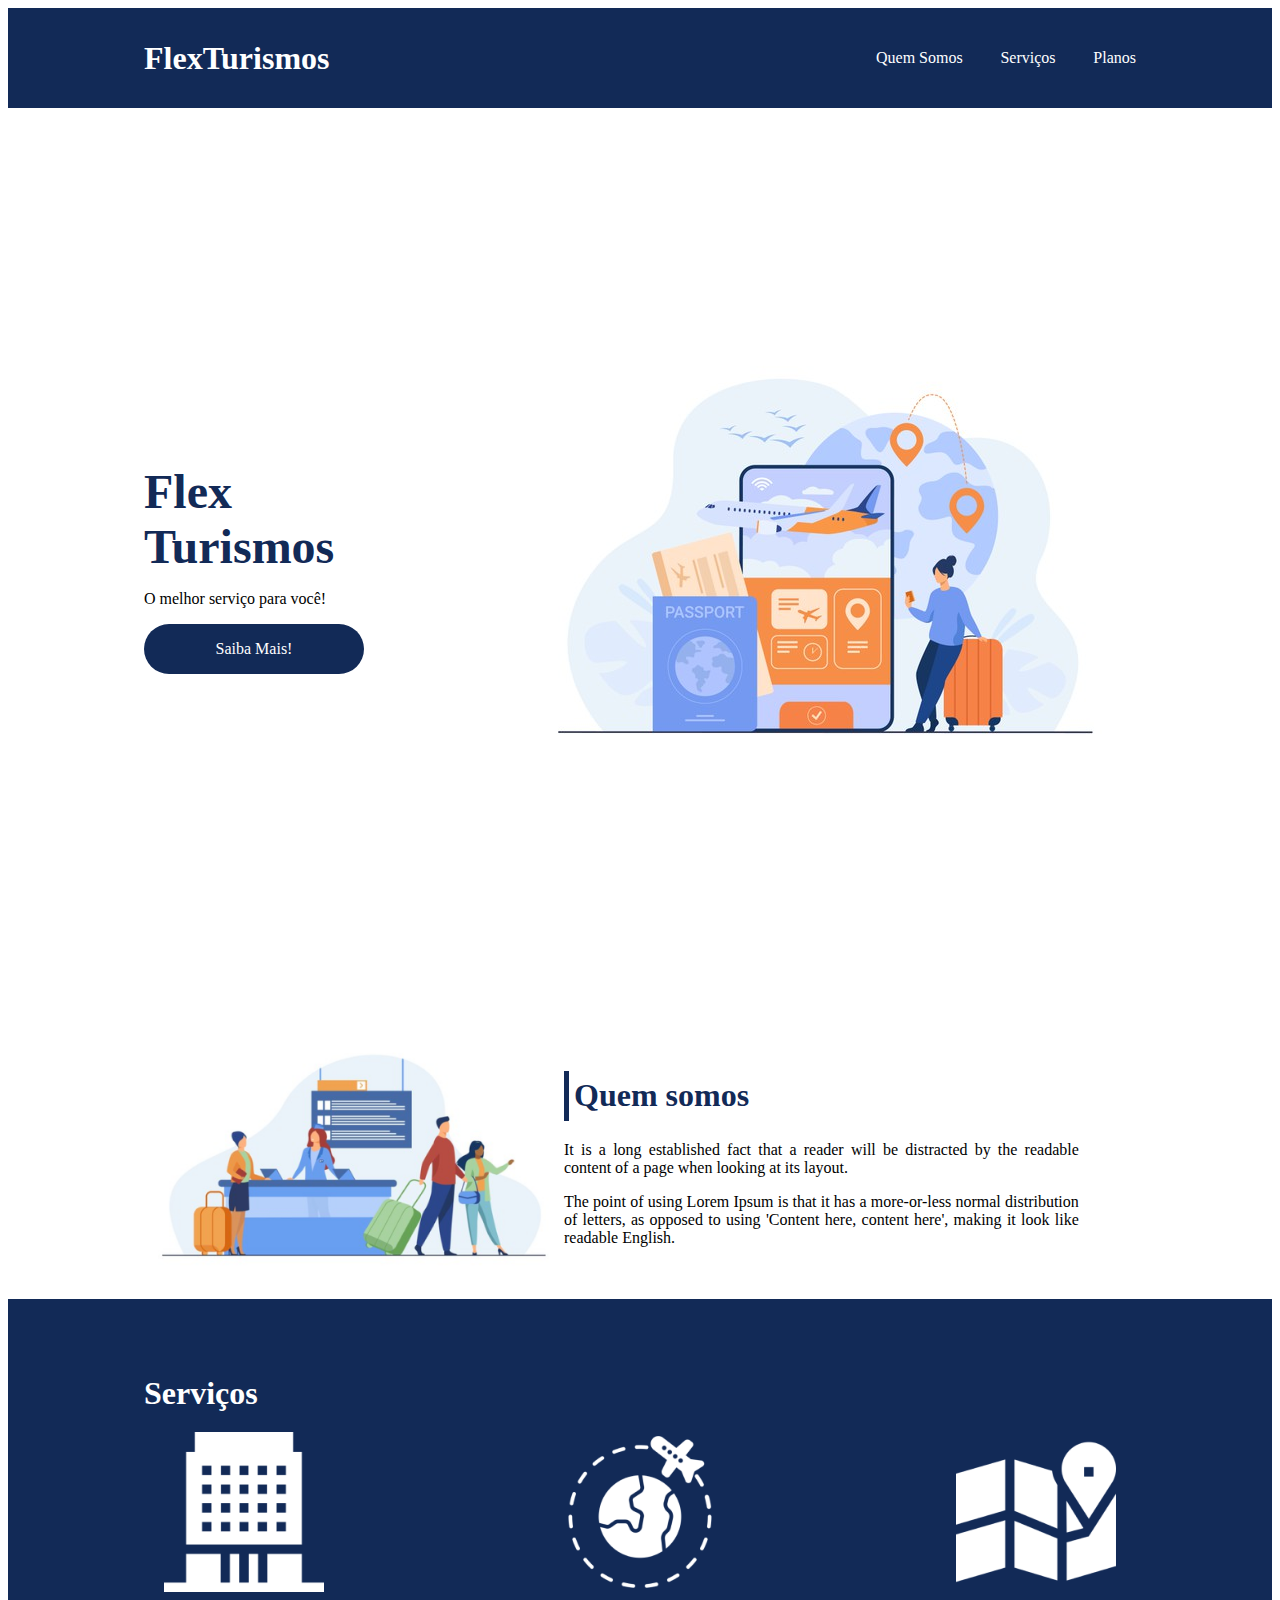
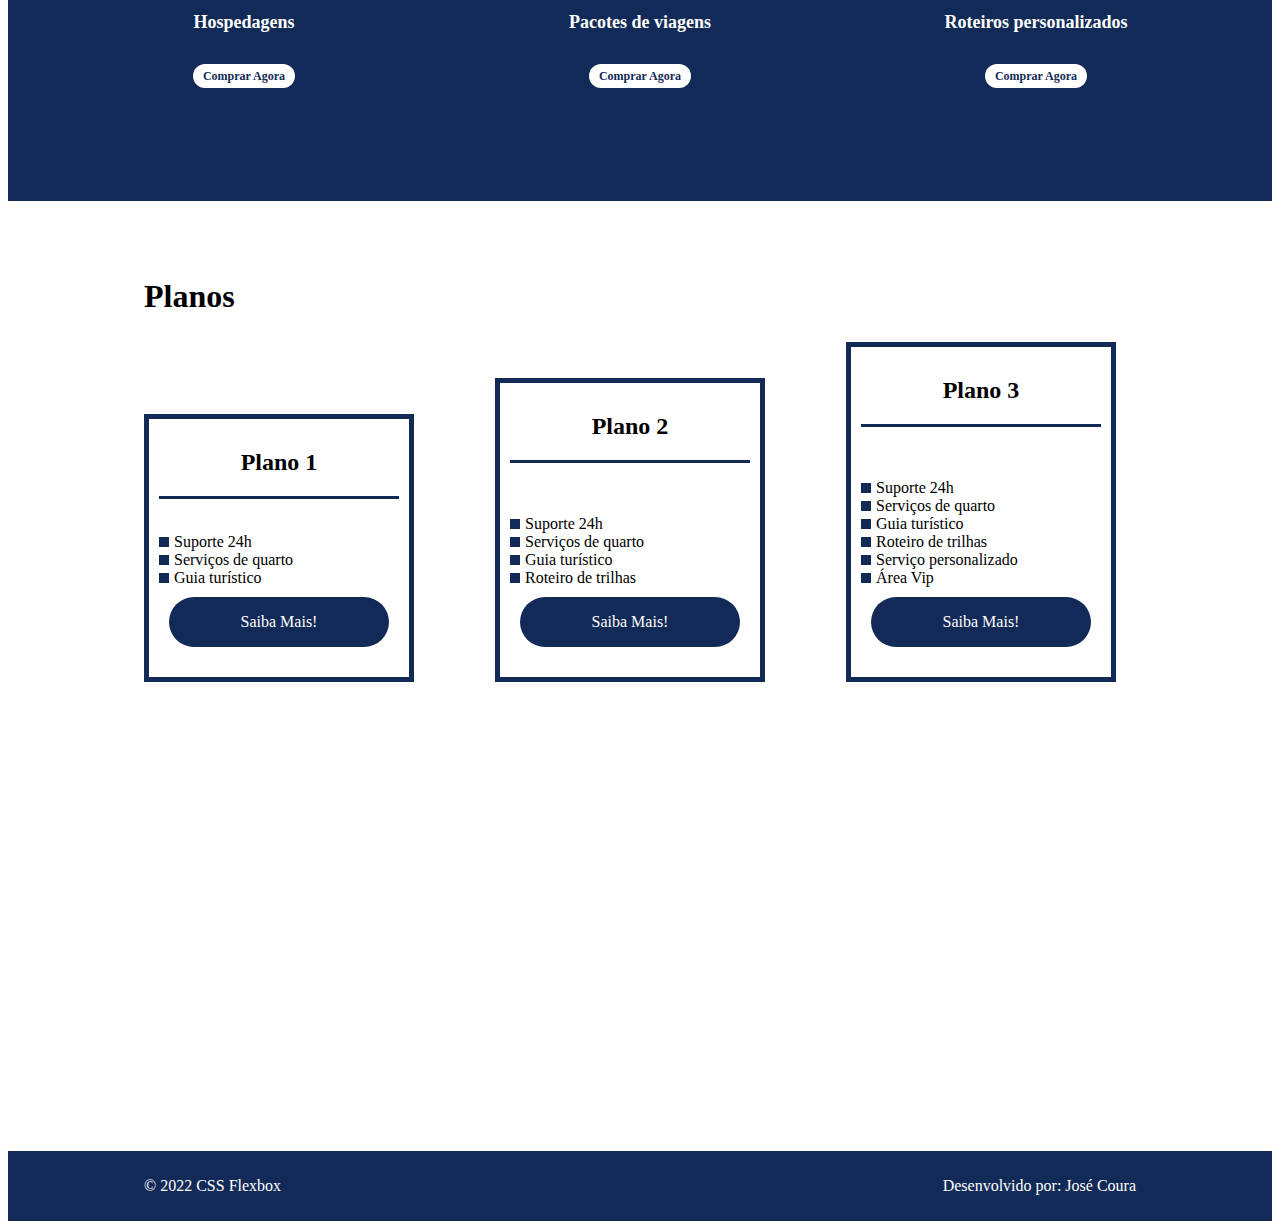
<file: flex-projeto/index.html>
<!DOCTYPE html>
<html lang="pt-br">
<head>
    <meta charset="UTF-8">
    <meta name="viewport" content="width=device-width, initial-scale=1.0">
    <title>Flex Turismos</title>
    <link rel="stylesheet" href="./style.css">
    <link rel="preconnect" href="https://fonts.googleapis.com">
    <link rel="preconnect" href="https://fonts.gstatic.com" crossorigin>
    <link rel="stylesheet" href="https://fonts.googleapis.com/css2?family=Open=Sans:ital,wght@0,300;0,400;0,600;0,700;1,300;1,400;1,600&display=swap">
</head>
<body>
    <header >
        <div class="flex-container menu">
            <div><h1>FlexTurismos</h1></div>
             <ul class="list-items">
               <li><a href="#quem-somos">Quem Somos</a></li>
               <li><a href="#servicos">Serviços</a></li>
               <li><a href="#planos">Planos</a></li>
            </ul>
        </div>    
    </header>

    <div class="flex-container apresentacao">
        <div class="texto-apresentacao">
            <h1>Flex <br>Turismos</h1>
            <p>O melhor serviço para você!</p>
            <a href="" class="btn">Saiba Mais!</a>
        </div>

        <div>
            <div><img src="./images/0-main.png" alt="banner de apresentação"></div>
        </div>
    </div>

    <div class="flex-container" id="quem-somos">
        <div>
            <h2>Quem somos</h2>
            <p>It is a long established fact that a reader will be distracted by the readable content of a page when looking at its layout. </p>
            <p>The point of using Lorem Ipsum is that it has a more-or-less normal distribution of letters, as opposed to using 'Content here, content here', making it look like readable English.</p>
        </div>

        <div>
            <img src="./images/1-quem-somos.png" alt="balcão de atendimento">
        </div>
    </div>

    <div class="container-externo">
        <div class="flex-container" id="servicos">
            <div>
                <h2>Serviços</h2>
            </div>

            <div class="list-servicos">
                <div class="item-servicos">
                    <div><img src="./images/icon-2.png" alt="hospedagens"></div>
                    <p>Hospedagens</p>
                    <a href="#">Comprar Agora</a>
                </div>

                <div  class="item-servicos">
                <div><img src="./images/icon-1.png" alt="pacote de viagens"></div>
                <p>Pacotes de viagens</p>
                <a href="#">Comprar Agora</a>
                </div>

                <div class="item-servicos">
                    <div><img src="./images/icon-3.png" alt="roteiros personalizados"></div>
                    <p>Roteiros personalizados</p>
                    <a href="#">Comprar Agora</a>
                </div>

            </div>
        </div>
    </div>

    <div  class="flex-container" id="planos">

        <div><h2>Planos</h2></div>

        <div class="list-planos">
            <div class="item-plano">
                <h3>Plano 1</h3>
                <ul>
                    <li>Suporte 24h</li>
                    <li>Serviços de quarto</li>
                    <li>Guia turístico</li>
                </ul>
                <a href="#" class="btn">Saiba Mais!</a>
            </div>
    
            <div class="item-plano">
                <h3>Plano 2</h3>
                <br>
                <ul>
                    <li>Suporte 24h</li>
                    <li>Serviços de quarto</li>
                    <li>Guia turístico</li>
                    <li>Roteiro de trilhas</li>
                </ul>
                <a href="#" class="btn">Saiba Mais!</a>
            </div>
    
            <div  class="item-plano">
                <h3>Plano 3</h3>
                <br>
                <ul>
                    <li>Suporte 24h</li>
                    <li>Serviços de quarto</li>
                    <li>Guia turístico</li>
                    <li>Roteiro de trilhas</li>
                    <li>Serviço personalizado</li>
                    <li>Área Vip</li>
                </ul>
                <a href="#" class="btn">Saiba Mais!</a>
            </div>
    
        </div>
    </div>

    <footer>
        <div class="flex-container footer">
            <p>&copy; 2022 CSS Flexbox</p>
            <p>Desenvolvido por: José Coura</p>
        </div>
    </footer>
</body>
</html>
</file>
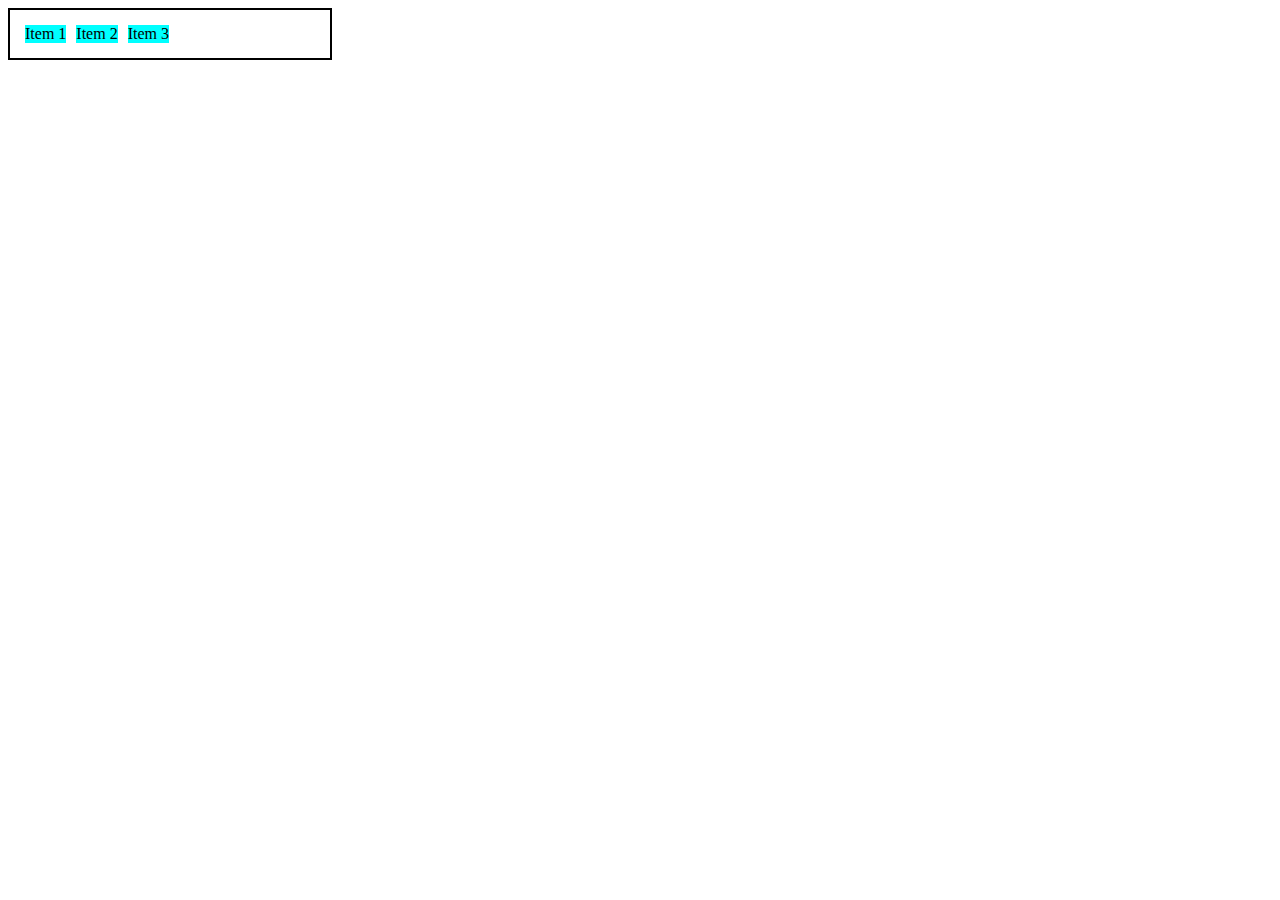
<file: 0-display-flex.html>
<!DOCTYPE html>
<html lang="en">
<head>
    <meta charset="UTF-8">
    <meta http-equiv="X-UA-Compatible" content="IE=edge">
    <meta name="viewport" content="width=device-width, initial-scale=1.0">
    <title>Fndamentos - Display Flex</title>
    <style>
        .flex {
            max-width: 300px;
            padding: 10px;
            border: 2px solid black;
            display: flex;
        }

        .item{
            background-color: aqua;
            margin: 5px;
        }
    </style>
</head>
<body>
    <div class="flex">
        <div class="item">Item 1</div>
        <div class="item">Item 2</div>
        <div class="item">Item 3</div>
    </div>
</body>
</html>
</file>
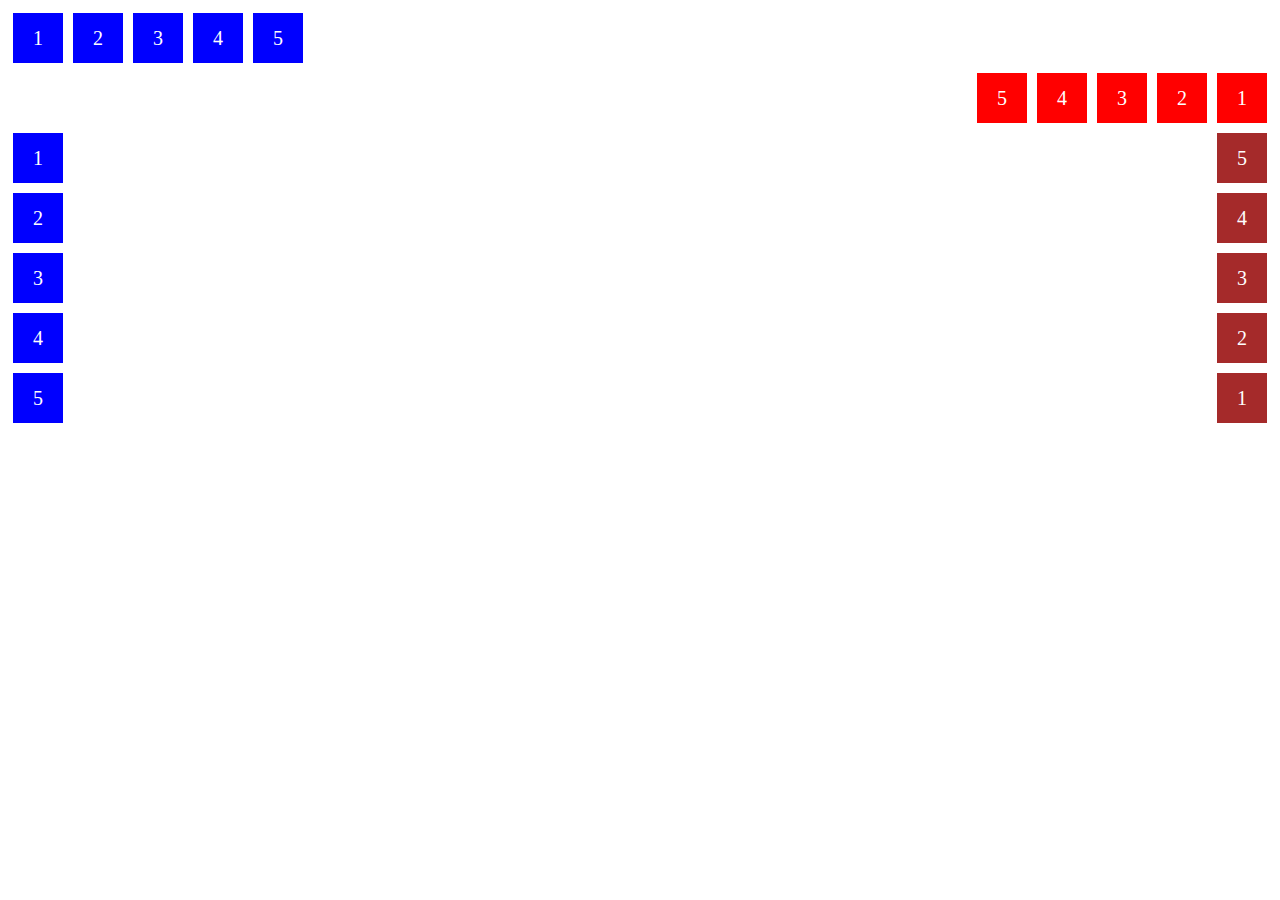
<file: 1-flex-direction.html>
<!DOCTYPE html>
<html lang="en">
<head>
    <meta charset="UTF-8">
    <meta http-equiv="X-UA-Compatible" content="IE=edge">
    <meta name="viewport" content="width=device-width, initial-scale=1.0">
    <title>Fundamentos - Flex Direction</title>
    <style>
        .flex-container {
            margin: 0;
            padding: 0;
            display: flex;
            list-style: none;
        }
        
        .flex-item{
            background: blue;
            height: 50px;
            width: 50px;
            line-height: 50px;
            font-size:  20px;
            color: white;
            text-align: center;
            margin: 5px;
        }

        .row{
            flex-direction: row;
        }

        .row-reverse{
            flex-direction: row-reverse;
        }

        .row-reverse li{
            background-color: red;
        }

        .column{
           float: left;
           flex-direction: column; 
        }

        .column-reverse {
           float: right;
           flex-direction: column-reverse; 
        }
        .column-reverse li{
            background-color: brown;
        }
    </style>
</head>
<body>
    <ul class="flex-container row">
        <li class="flex-item">1</li>
        <li class="flex-item">2</li>
        <li class="flex-item">3</li>
        <li class="flex-item">4</li>
        <li class="flex-item">5</li>
    </ul>
    <ul class="flex-container row-reverse">
        <li class="flex-item">1</li>
        <li class="flex-item">2</li>
        <li class="flex-item">3</li>
        <li class="flex-item">4</li>
        <li class="flex-item">5</li>
    </ul>
    <ul class="flex-container column">
        <li class="flex-item">1</li>
        <li class="flex-item">2</li>
        <li class="flex-item">3</li>
        <li class="flex-item">4</li>
        <li class="flex-item">5</li>
    </ul>
    <ul class="flex-container column-reverse">
        <li class="flex-item">1</li>
        <li class="flex-item">2</li>
        <li class="flex-item">3</li>
        <li class="flex-item">4</li>
        <li class="flex-item">5</li>
    </ul>

</body>
</html>
</file>
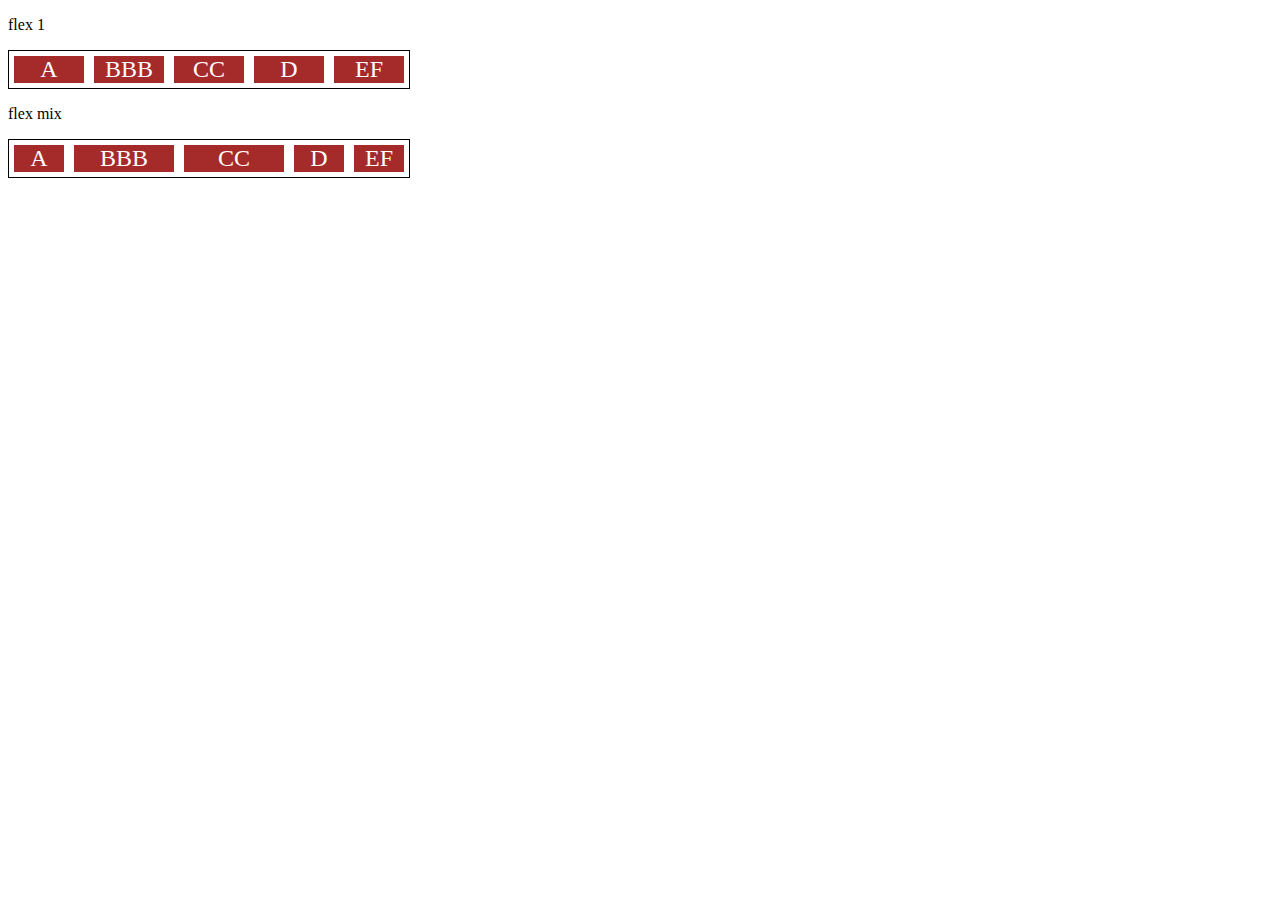
<file: 10-flex.html>
<!DOCTYPE html>
<html lang="en">
<head>
    <meta charset="UTF-8">
    <meta http-equiv="X-UA-Compatible" content="IE=edge">
    <meta name="viewport" content="width=device-width, initial-scale=1.0">
    <title>Fundamentos - Flex</title>
    <style>
        .flex-container{
            max-width: 400px;
            border: 1px solid black;
            display: flex;
        }

        .item {
            background-color: brown;
            color: white;
            font-size: 24px;
            text-align: center;
            margin: 5px;
        }

        .flex-1 {
            flex: 1;
            /*grow = 1, shrink = 1, basis = 0 */
        }

        .flex-2 {
            flex: 2;
            /*grow = 2, shrink = 1, basis = 0 */
        }
    </style>
</head>
<body>

    <p> flex 1</p>
    <div class="flex-container">
        <div class="item flex-1">A</div>
        <div class="item flex-1">BBB</div>
        <div class="item flex-1">CC</div>
        <div class="item flex-1">D</div>
        <div class="item flex-1">EF</div>
    </div>

    <p> flex mix</p>
    <div class="flex-container">
        <div class="item flex-1">A</div>
        <div class="item flex-2">BBB</div>
        <div class="item flex-2">CC</div>
        <div class="item flex-1">D</div>
        <div class="item flex-1">EF</div>
    </div>
</body>
</html>
</file>
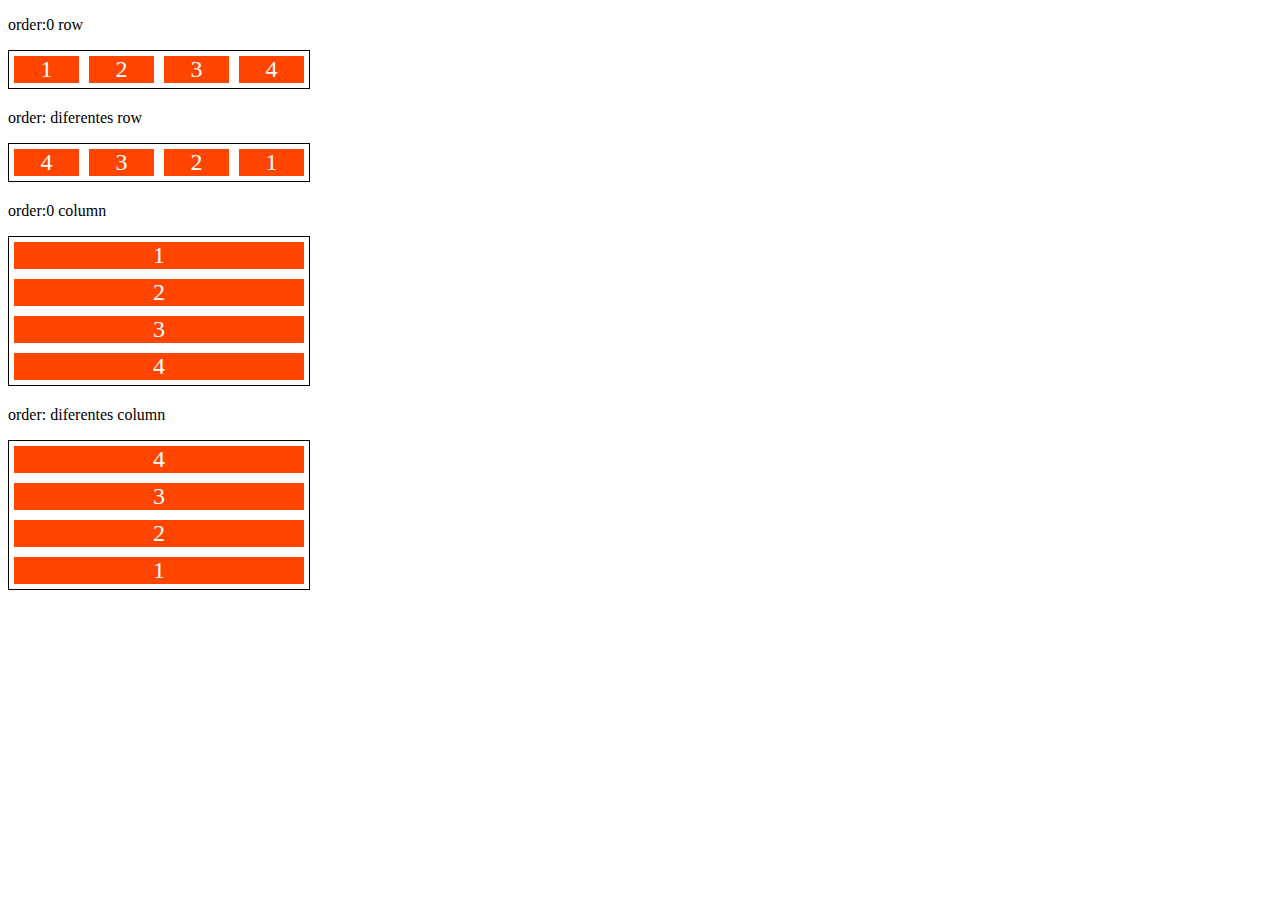
<file: 11-flex-order.html>
<!DOCTYPE html>
<html lang="en">
<head>
    <meta charset="UTF-8">
    <meta http-equiv="X-UA-Compatible" content="IE=edge">
    <meta name="viewport" content="width=device-width, initial-scale=1.0">
    <title>Fundamentos - Order</title>
    <style>
        .flex-container {
            display: flex;
            max-width: 300PX;
            border: 1px solid black;
            margin-bottom: 20px;
        }

        .item {
            background-color: orangered;
            margin: 5px;
            flex: 1;
            text-align: center;
            color: white;
            font-size: 24px;

        }

        .o1{
            order: 1;
        }

        .o2{
            order: 2;
        }

        .o3{
            order: 3;
        }

        .o4{
            order: 4;
        }

        .direction {
            flex-direction: column;
        }
    </style>
</head>
<body>
    <p>order:0 row</p>
    <div class="flex-container">
        <div class="item">1</div>
        <div class="item">2</div>
        <div class="item">3</div>
        <div class="item">4</div>
    </div>

    <p>order: diferentes row</p>
    <div class="flex-container">
        <div class="item o4">1</div>
        <div class="item o3">2</div>
        <div class="item o2">3</div>
        <div class="item o1">4</div>
    </div>

    <p>order:0 column</p>
    <div class="flex-container direction">
        <div class="item">1</div>
        <div class="item">2</div>
        <div class="item">3</div>
        <div class="item">4</div>
    </div>

    <p>order: diferentes column</p>
    <div class="flex-container direction">
        <div class="item o4">1</div>
        <div class="item o3">2</div>
        <div class="item o2">3</div>
        <div class="item o1">4</div>
    </div>
    
</body>
</html>
</file>
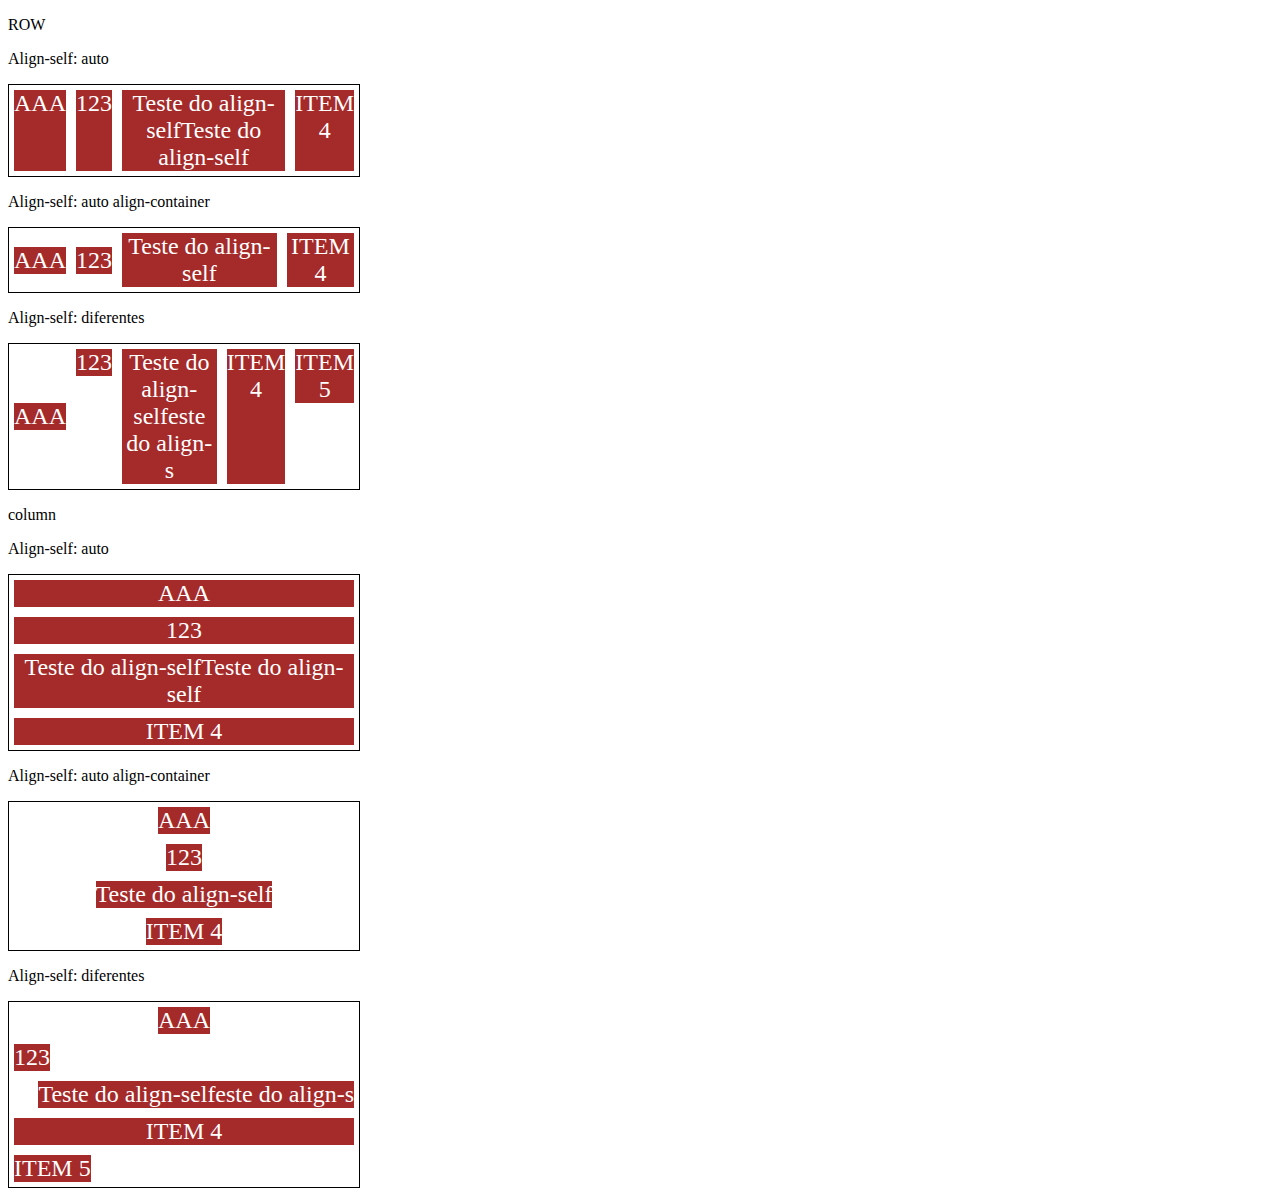
<file: 12-flex-align-self.html>
<!DOCTYPE html>
<html lang="en">
<head>
    <meta charset="UTF-8">
    <meta http-equiv="X-UA-Compatible" content="IE=edge">
    <meta name="viewport" content="width=device-width, initial-scale=1.0">
    <title>Fundamentos - Align-self</title>

    <style>
        .flex-container {
            display: flex;
            border: 1px solid black;
            margin-bottom: 10px;
            max-width: 350px;

        }

        .item {
            background-color: brown;
            color: white;
            font-size: 24px;
            text-align: center;
            margin: 5px;
        }

        .align-container {
            align-items: center;
        }

        .direction {
            flex-direction: column;
        }

        .center {
            align-self: center;
        }
        
        .start {
            align-self: flex-start;
        }

        .end {
            align-self: flex-end;
        }

        .baseline {
            align-self: baseline;
        }

        .stretch {
            align-self: stretch;
        }
        
        .auto {
            align-self: auto;
        }
    </style>
</head>
<body>
    <p>ROW</p>
    <p>Align-self: auto</p>
    <section class="flex-container">
        <div class="item auto">AAA</div>
        <div class="item auto">123</div>
        <div class="item auto">Teste do align-selfTeste do align-self</div>
        <div class="item auto">ITEM 4</div>
    </section>

    <p>Align-self: auto  align-container</p>
    <section class="flex-container align-container">
        <div class="item auto">AAA</div>
        <div class="item auto">123</div>
        <div class="item auto">Teste do align-self</div>
        <div class="item auto">ITEM 4</div>
    </section>

    <p>Align-self: diferentes</p>
    <section class="flex-container align-container">
        <div class="item center">AAA</div>
        <div class="item start">123</div>
        <div class="item end">Teste do align-selfeste do align-s</div>
        <div class="item stretch">ITEM 4</div>
        <div class="item baseline">ITEM 5</div>
    </section>

    <p>column</p>
    <p>Align-self: auto</p>
    <section class="flex-container direction">
        <div class="item auto">AAA</div>
        <div class="item auto">123</div>
        <div class="item auto">Teste do align-selfTeste do align-self</div>
        <div class="item auto">ITEM 4</div>
    </section>

    <p>Align-self: auto  align-container</p>
    <section class="flex-container direction align-container">
        <div class="item auto">AAA</div>
        <div class="item auto">123</div>
        <div class="item auto">Teste do align-self</div>
        <div class="item auto">ITEM 4</div>
    </section>

    <p>Align-self: diferentes</p>
    <section class="flex-container direction align-container">
        <div class="item center">AAA</div>
        <div class="item start">123</div>
        <div class="item end">Teste do align-selfeste do align-s</div>
        <div class="item stretch">ITEM 4</div>
        <div class="item baseline">ITEM 5</div>
    </section>
</body>
</html>
</file>
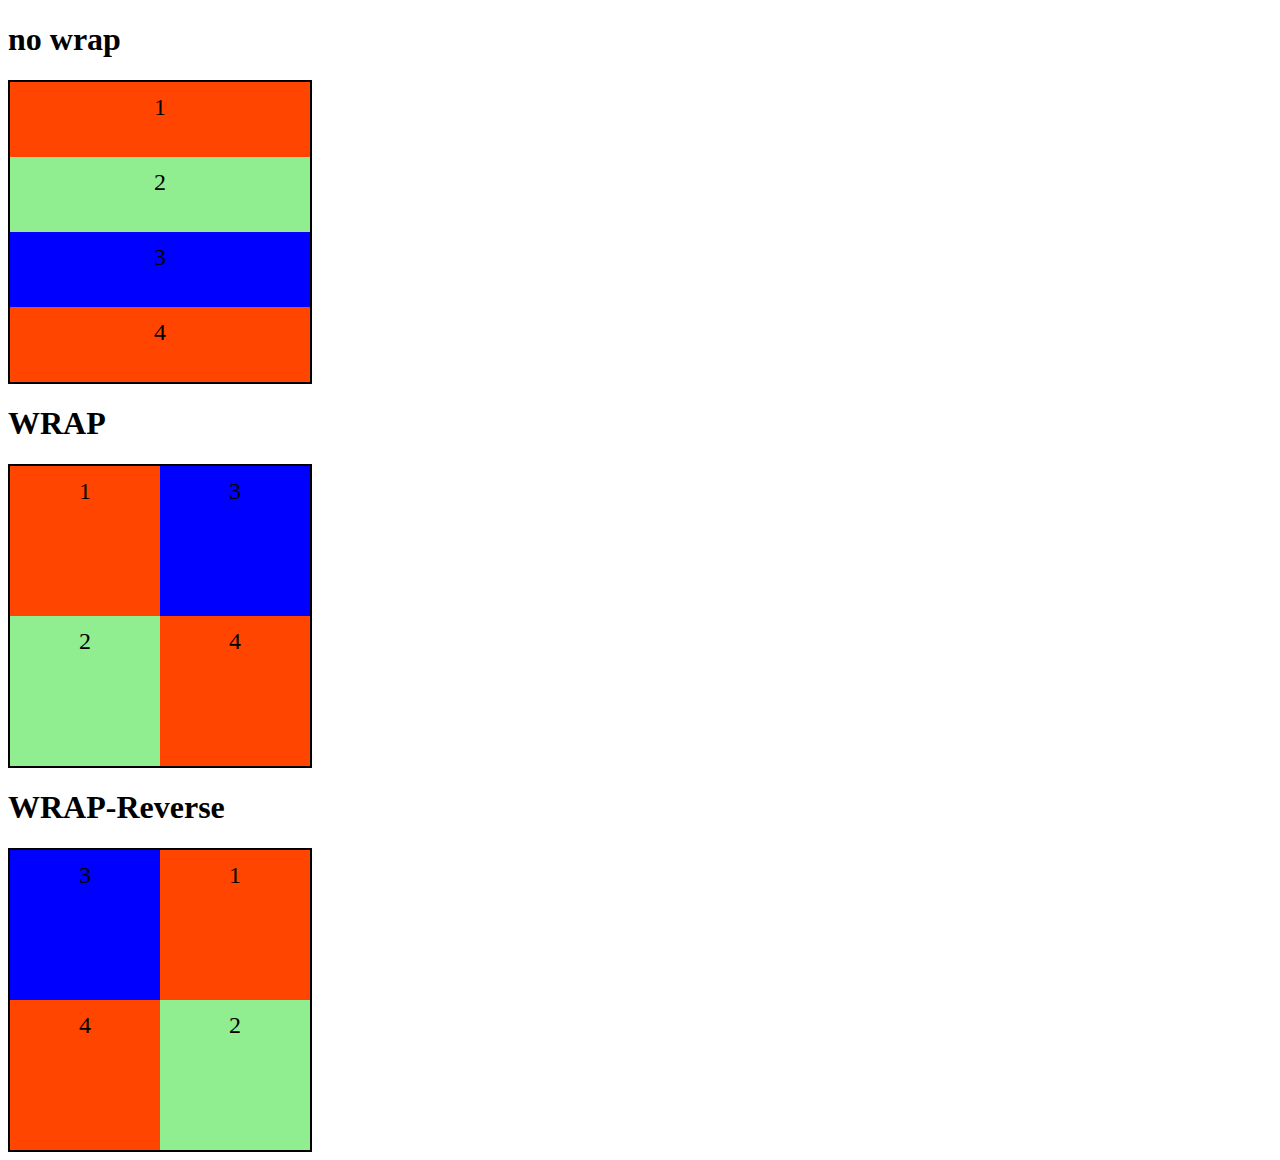
<file: 2-Flex-Wrap.html>
<!DOCTYPE html>
<html lang="en">
<head>
    <meta charset="UTF-8">
    <meta http-equiv="X-UA-Compatible" content="IE=edge">
    <meta name="viewport" content="width=device-width, initial-scale=1.0">
    <title>Fundamentos - Flex Wrap</title>
    <style>
        .flex-container{
            display: flex;
            height: 300px;
            border: 2px solid black;
            max-width: 300px;
            flex-direction: column;
        }

        .item{
            font-size: 24px;
            height: 50%;
            text-align: center;
            min-width: 100px;
            line-height: 50px;
        }

        .nowrap{
            flex-wrap: nowrap;
        }

        .wrap{
            flex-wrap: wrap;
        }

        .wrap-reverse{
            flex-wrap: wrap-reverse;
        }
        
        .blue{
            background-color: blue;
        }

        .green{
            background-color: lightgreen;
        }

        .orange{
            background-color: orangered;
        }
    </style>
</head>
<body>
    <h1>no wrap</h1>
    <div class="flex-container nowrap">
        <div class="item orange">1</div>
        <div class="item green">2</div>
        <div class="item blue">3</div>
        <div class="item orange">4</div>
    </div>

    <h1>WRAP</h1>

    <div class="flex-container wrap">
        <div class="item orange">1</div>
        <div class="item green">2</div>
        <div class="item blue">3</div>
        <div class="item orange">4</div>
    </div>

    <h1>WRAP-Reverse</h1>

    <div class="flex-container wrap-reverse">
        <div class="item orange">1</div>
        <div class="item green">2</div>
        <div class="item blue">3</div>
        <div class="item orange">4</div>
    </div>
</body>
</html>
</file>
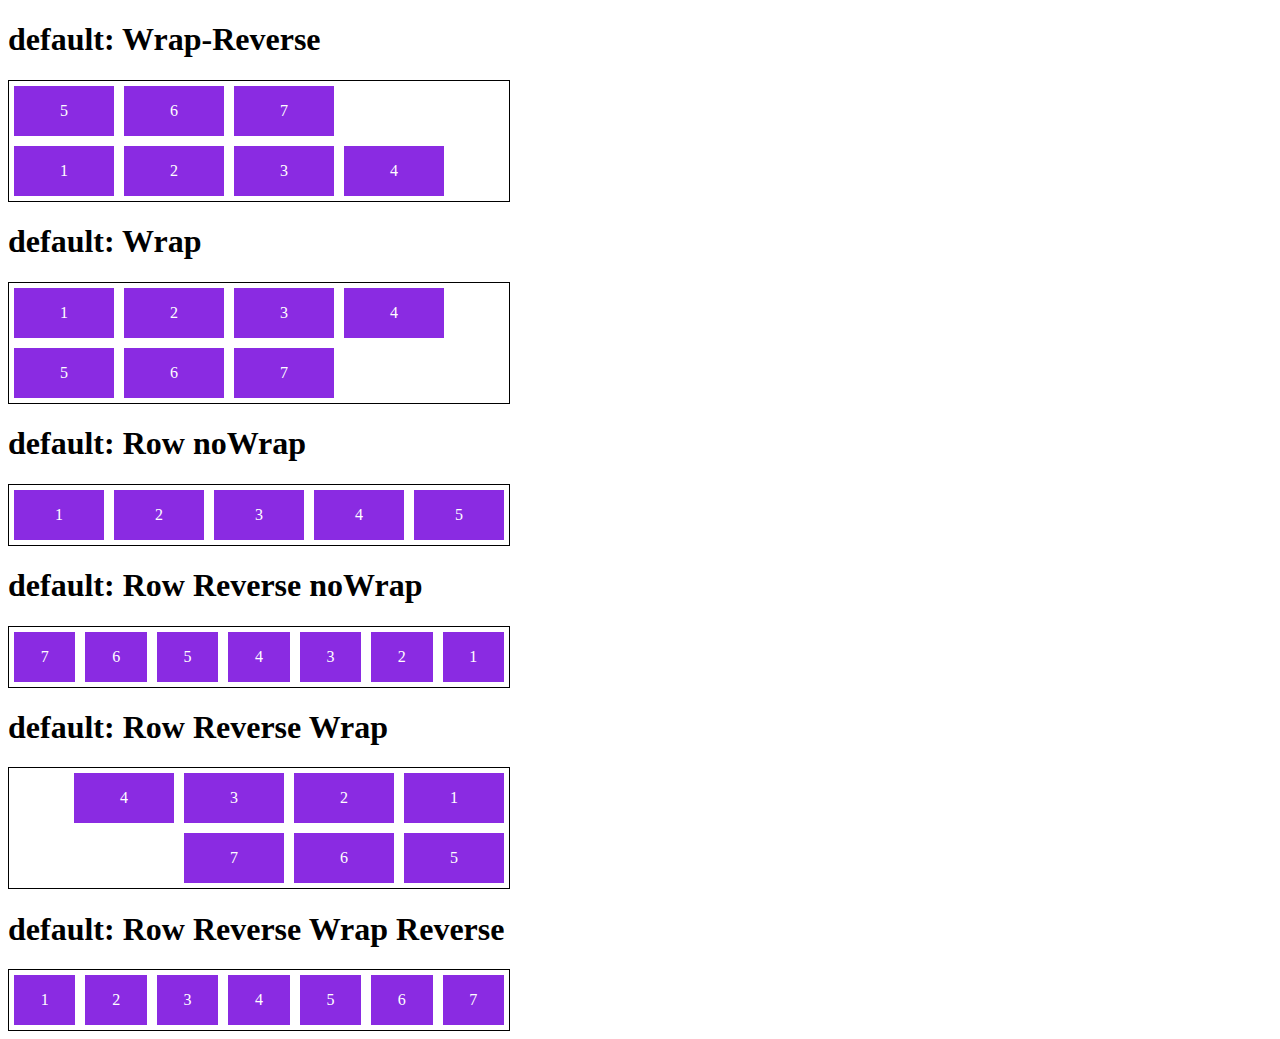
<file: 3-Flex-Flow.html>
<!DOCTYPE html>
<html lang="en">
<head>
    <meta charset="UTF-8">
    <meta http-equiv="X-UA-Compatible" content="IE=edge">
    <meta name="viewport" content="width=device-width, initial-scale=1.0">
    <title>Fundamentos - Flex Flow</title>
    <style>
        .flex-container{
            display: flex;
            border: 1px solid black;
            max-width: 500px;
        }

        .default {
            flex-flow: row nowrap;
        }

        .wrap{
            flex-flow: row wrap;
        }

        .wrap-reverse{
            flex-flow: row wrap-reverse;
        }

        .r-nowrap{
            flex-flow: row-reverse nowrap;
        }    
        
        .r-wrap{
            flex-flow: row-reverse wrap;
        }

        .rr-wrap-reserve{
            flex-flow: row-reverse wrap-reverse;
        }

        .item{
            background-color: blueviolet;
            margin: 5px;
            color: white;
            text-align: center;
            width: 100px;
            height: 50px;
            line-height: 50px
        }
    </style>
</head>
<body>

    <h1>default: Wrap-Reverse</h1>
    
    <div class="flex-container  wrap-reverse">
        <div class="item">1</div>
        <div class="item">2</div>
        <div class="item">3</div>
        <div class="item">4</div>
        <div class="item">5</div>
        <div class="item">6</div>
        <div class="item">7</div>
    </div>
    <h1>default: Wrap</h1>

    <div class="flex-container  wrap">
        <div class="item">1</div>
        <div class="item">2</div>
        <div class="item">3</div>
        <div class="item">4</div>
        <div class="item">5</div>
        <div class="item">6</div>
        <div class="item">7</div>
    </div>

    <h1>default: Row noWrap</h1>

    <div class="flex-container default">
        <div class="item">1</div>
        <div class="item">2</div>
        <div class="item">3</div>
        <div class="item">4</div>
        <div class="item">5</div>
    </div>

    <h1>default: Row Reverse noWrap</h1>

    <div class="flex-container r-nowrap">
        <div class="item">1</div>
        <div class="item">2</div>
        <div class="item">3</div>
        <div class="item">4</div>
        <div class="item">5</div>
        <div class="item">6</div>
        <div class="item">7</div>
    </div>

    <h1>default: Row Reverse Wrap</h1>

    <div class="flex-container r-wrap">
        <div class="item">1</div>
        <div class="item">2</div>
        <div class="item">3</div>
        <div class="item">4</div>
        <div class="item">5</div>
        <div class="item">6</div>
        <div class="item">7</div>
    </div>

    <h1>default: Row Reverse Wrap Reverse</h1>

    <div class="flex-container rr-wrap-reverse">
        <div class="item">1</div>
        <div class="item">2</div>
        <div class="item">3</div>
        <div class="item">4</div>
        <div class="item">5</div>
        <div class="item">6</div>
        <div class="item">7</div>
    </div>
</body>
</html>
</file>
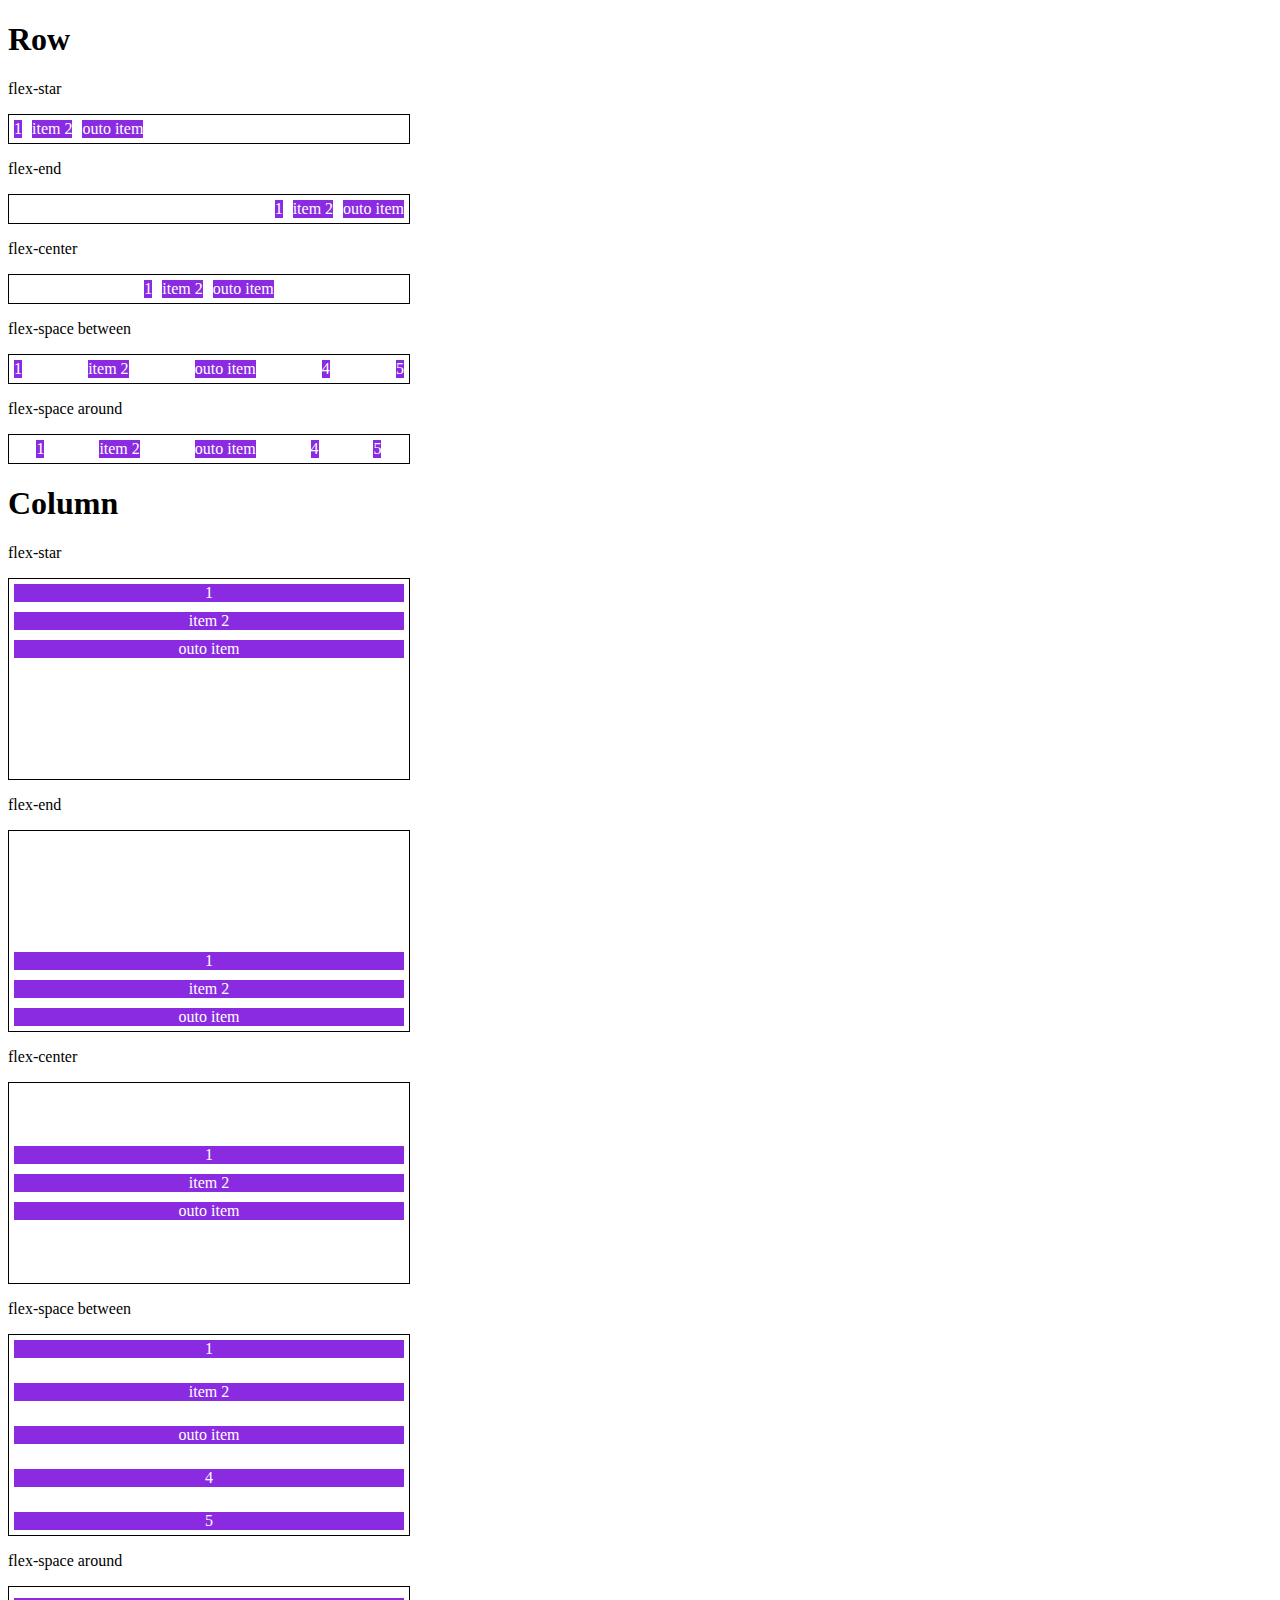
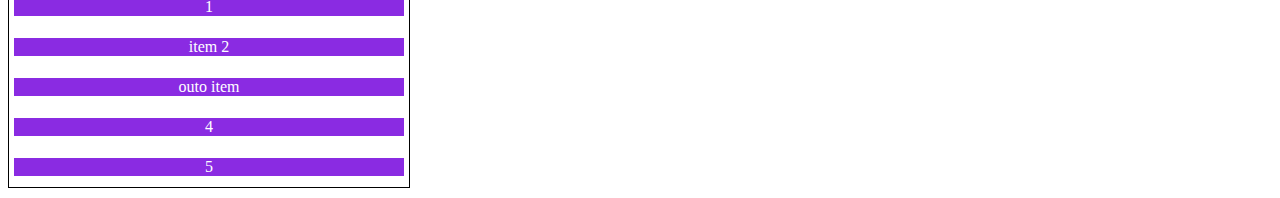
<file: 4-Flex-Justify-content.html>
<!DOCTYPE html>
<html lang="en">
<head>
    <meta charset="UTF-8">
    <meta http-equiv="X-UA-Compatible" content="IE=edge">
    <meta name="viewport" content="width=device-width, initial-scale=1.0">
    <title>Fundamentos - Flex Justify Content</title>
    <style>
        .container{
            max-width: 400px;
            border: 1px solid black;
            margin: 0;
            display: flex;
            margin-bottom: 10px;
        }

        .item{
            background-color: blueviolet;
            margin: 5px;
            text-align: center;
            color: white;
        }

        .flex-start{
            justify-content: flex-start;
        }

        .flex-end{
            justify-content: flex-end;
        }

        .flex-center{
            justify-content: center;
        }

        .flex-between{
            justify-content: space-between;
        }

        .flex-around{
            justify-content: space-around;
        }

        .column{
            flex-flow: column;
            min-height: 200px;
        }

    </style>
</head>
<body>

    <h1>Row</h1>

    <p>flex-star</p>
    <section class="container flex-start">
        <div class="item">1</div>
        <div class="item">item 2</div>
        <div class="item">outo item</div>
    </section>

    <p>flex-end</p>
    <section class="container flex-end">
        <div class="item">1</div>
        <div class="item">item 2</div>
        <div class="item">outo item</div>
    </section>

    <p>flex-center</p>
    <section class="container flex-center">
        <div class="item">1</div>
        <div class="item">item 2</div>
        <div class="item">outo item</div>
    </section>

    <p>flex-space between</p>
    <section class="container flex-between">
        <div class="item">1</div>
        <div class="item">item 2</div>
        <div class="item">outo item</div>
        <div class="item">4</div>
        <div class="item">5</div>
    </section>

    <p>flex-space around</p>
    <section class="container flex-around">
        <div class="item">1</div>
        <div class="item">item 2</div>
        <div class="item">outo item</div>
        <div class="item">4</div>
        <div class="item">5</div>
    </section>

    <h1>Column</h1>

    <p>flex-star</p>
    <section class="container flex-start column">
        <div class="item">1</div>
        <div class="item">item 2</div>
        <div class="item">outo item</div>
    </section>

    <p>flex-end</p>
    <section class="container flex-end column">
        <div class="item">1</div>
        <div class="item">item 2</div>
        <div class="item">outo item</div>
    </section>

    <p>flex-center</p>
    <section class="container flex-center column">
        <div class="item">1</div>
        <div class="item">item 2</div>
        <div class="item">outo item</div>
    </section>

    <p>flex-space between</p>
    <section class="container flex-between column">
        <div class="item">1</div>
        <div class="item">item 2</div>
        <div class="item">outo item</div>
        <div class="item">4</div>
        <div class="item">5</div>
    </section>

    <p>flex-space around</p>
    <section class="container flex-around column">
        <div class="item">1</div>
        <div class="item">item 2</div>
        <div class="item">outo item</div>
        <div class="item">4</div>
        <div class="item">5</div>
    </section>
</body>
</html>
</file>
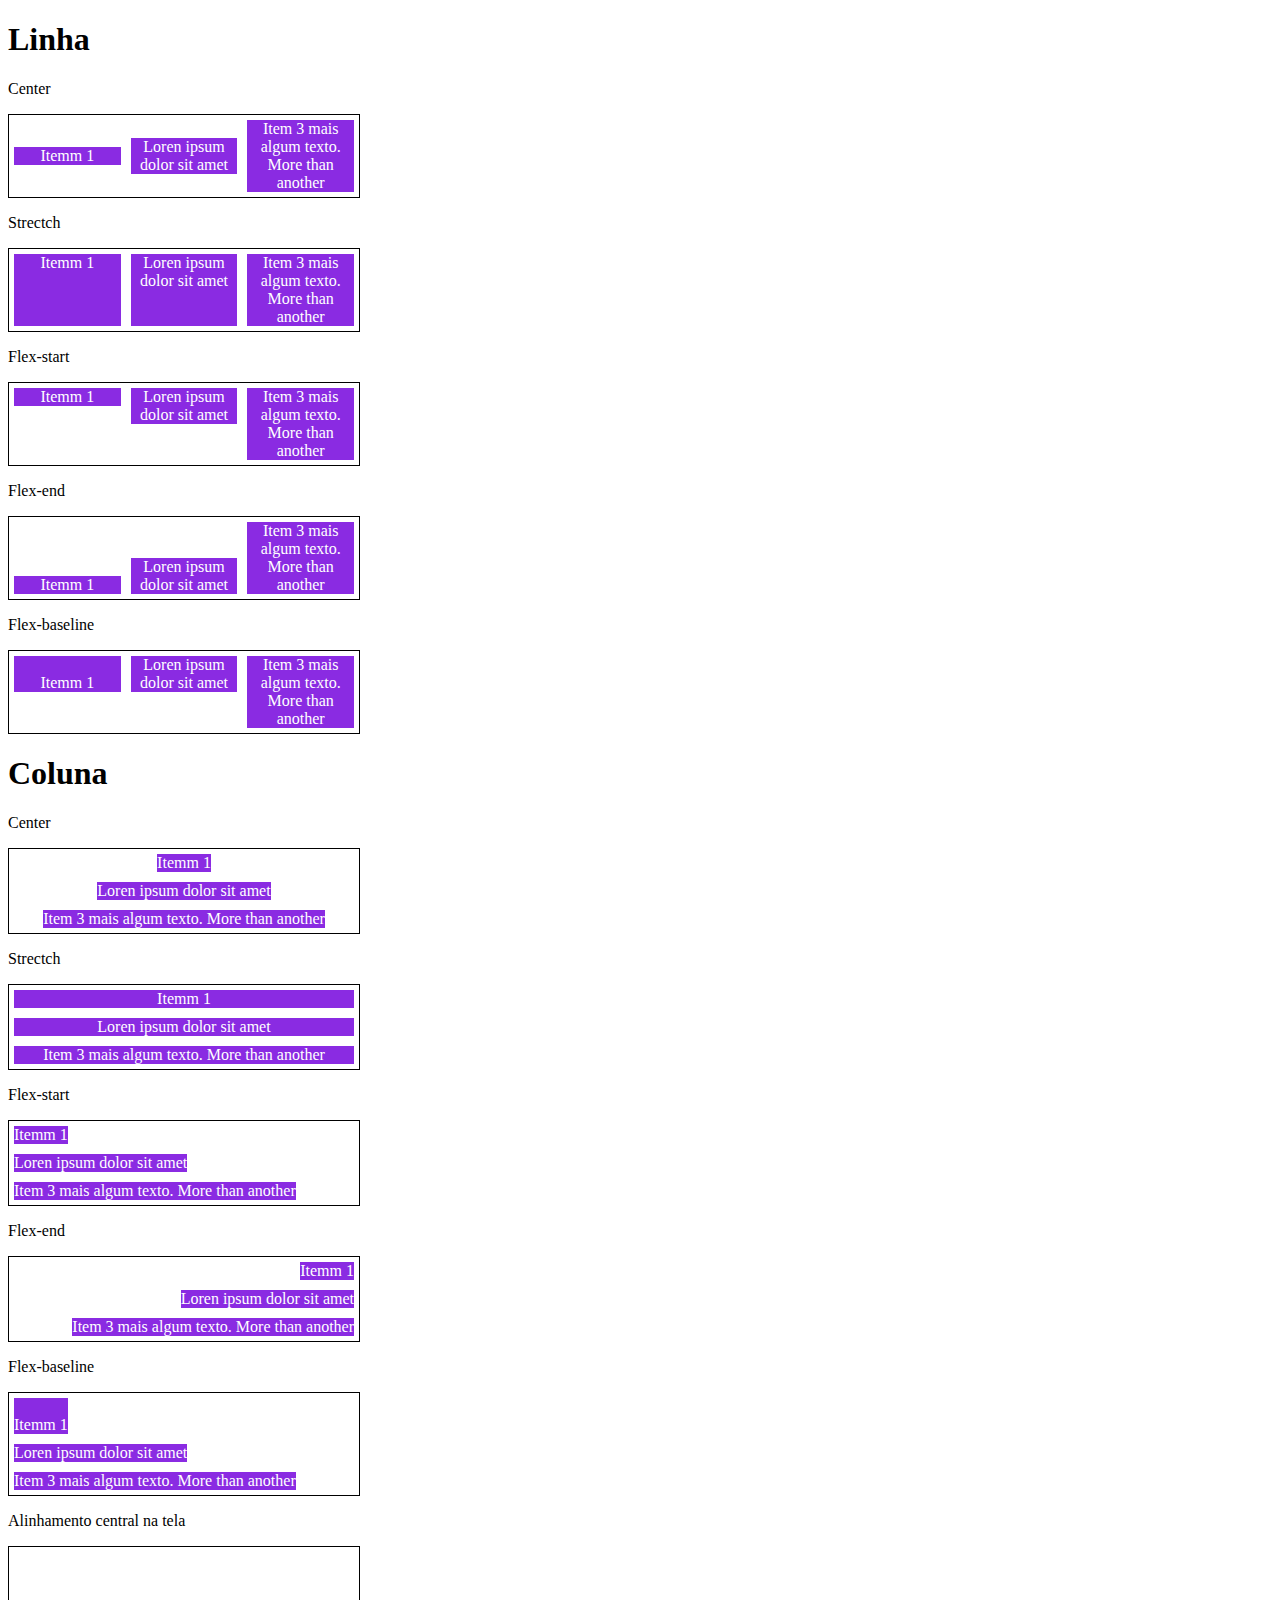
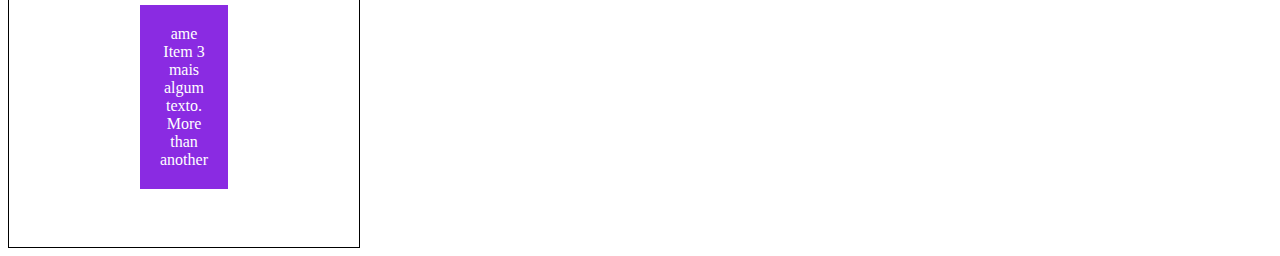
<file: 5-flex-align-items.html>
<!DOCTYPE html>
<html lang="en">
<head>
    <meta charset="UTF-8">
    <meta http-equiv="X-UA-Compatible" content="IE=edge">
    <meta name="viewport" content="width=device-width, initial-scale=1.0">
    <title>Fundamentos - Align Items</title>
    <style>
        .container{
            max-width: 350px;
            border: 1px solid black;
            display: flex;
        }

        .item{
            background-color: blueviolet;
            margin: 5px;
            color: white;
            text-align: center;
            flex: 1;
        }

        .center{
            align-items: center;
        }

        .strectch{
            align-items: stretch;
        }

        .flex-start{
            align-items: flex-start;
        }

        .flex-end{
            align-items: flex-end;
        }

        .flex-baseline{
            align-items: baseline;
        }

        .column{
            flex-direction: column;
        }
        
        .central{
            height: 300px;
            justify-content: center;
        }

        .central .item{
            flex: 0;
            padding: 20px;
        }

        .flex {
            flex: 1;
        }
    </style>
</head>
<body>

    <h1>Linha</h1>
    <p>Center</p>
    <section class="container center flex">
        <div class="item">Itemm 1</div>
        <div class="item">Loren ipsum dolor sit amet</div>
        <div class="item">Item 3 mais algum texto. More than another</div>
    </section>

    <p>Strectch</p>
    <section class="container strectch flex">
        <div class="item">Itemm 1</div>
        <div class="item">Loren ipsum dolor sit amet</div>
        <div class="item">Item 3 mais algum texto. More than another</div>
    </section>

    <p>Flex-start</p>
    <section class="container flex-start flex">
        <div class="item">Itemm 1</div>
        <div class="item">Loren ipsum dolor sit amet</div>
        <div class="item">Item 3 mais algum texto. More than another</div>
    </section>

    <p>Flex-end</p>
    <section class="container flex-end flex">
        <div class="item">Itemm 1</div>
        <div class="item">Loren ipsum dolor sit amet</div>
        <div class="item">Item 3 mais algum texto. More than another</div>
    </section>

    <p>Flex-baseline</p>
    <section class="container flex-baseline flex">
        <div class="item"><br>Itemm 1</div>
        <div class="item">Loren ipsum dolor sit amet</div>
        <div class="item">Item 3 mais algum texto. More than another</div>
    </section>

    <h1>Coluna</h1>
    <p>Center</p>
    <section class="container center flex column">
        <div class="item">Itemm 1</div>
        <div class="item">Loren ipsum dolor sit amet</div>
        <div class="item">Item 3 mais algum texto. More than another</div>
    </section>

    <p>Strectch</p>
    <section class="container strectch flex column">
        <div class="item">Itemm 1</div>
        <div class="item">Loren ipsum dolor sit amet</div>
        <div class="item">Item 3 mais algum texto. More than another</div>
    </section>

    <p>Flex-start</p>
    <section class="container flex-start flex column">
        <div class="item">Itemm 1</div>
        <div class="item">Loren ipsum dolor sit amet</div>
        <div class="item">Item 3 mais algum texto. More than another</div>
    </section>

    <p>Flex-end</p>
    <section class="container flex-end flex column">
        <div class="item">Itemm 1</div>
        <div class="item">Loren ipsum dolor sit amet</div>
        <div class="item">Item 3 mais algum texto. More than another</div>
    </section>

    <p>Flex-baseline</p>
    <section class="container flex-baseline flex column">
        <div class="item"><br>Itemm 1</div>
        <div class="item">Loren ipsum dolor sit amet</div>
        <div class="item">Item 3 mais algum texto. More than another</div>
    </section>

    <p>Alinhamento central na tela </p>
    <section class="container central center">
        <div class="item"> ame Item 3 mais algum texto. More than another</div>
         </section>
</body>
</html>
</file>
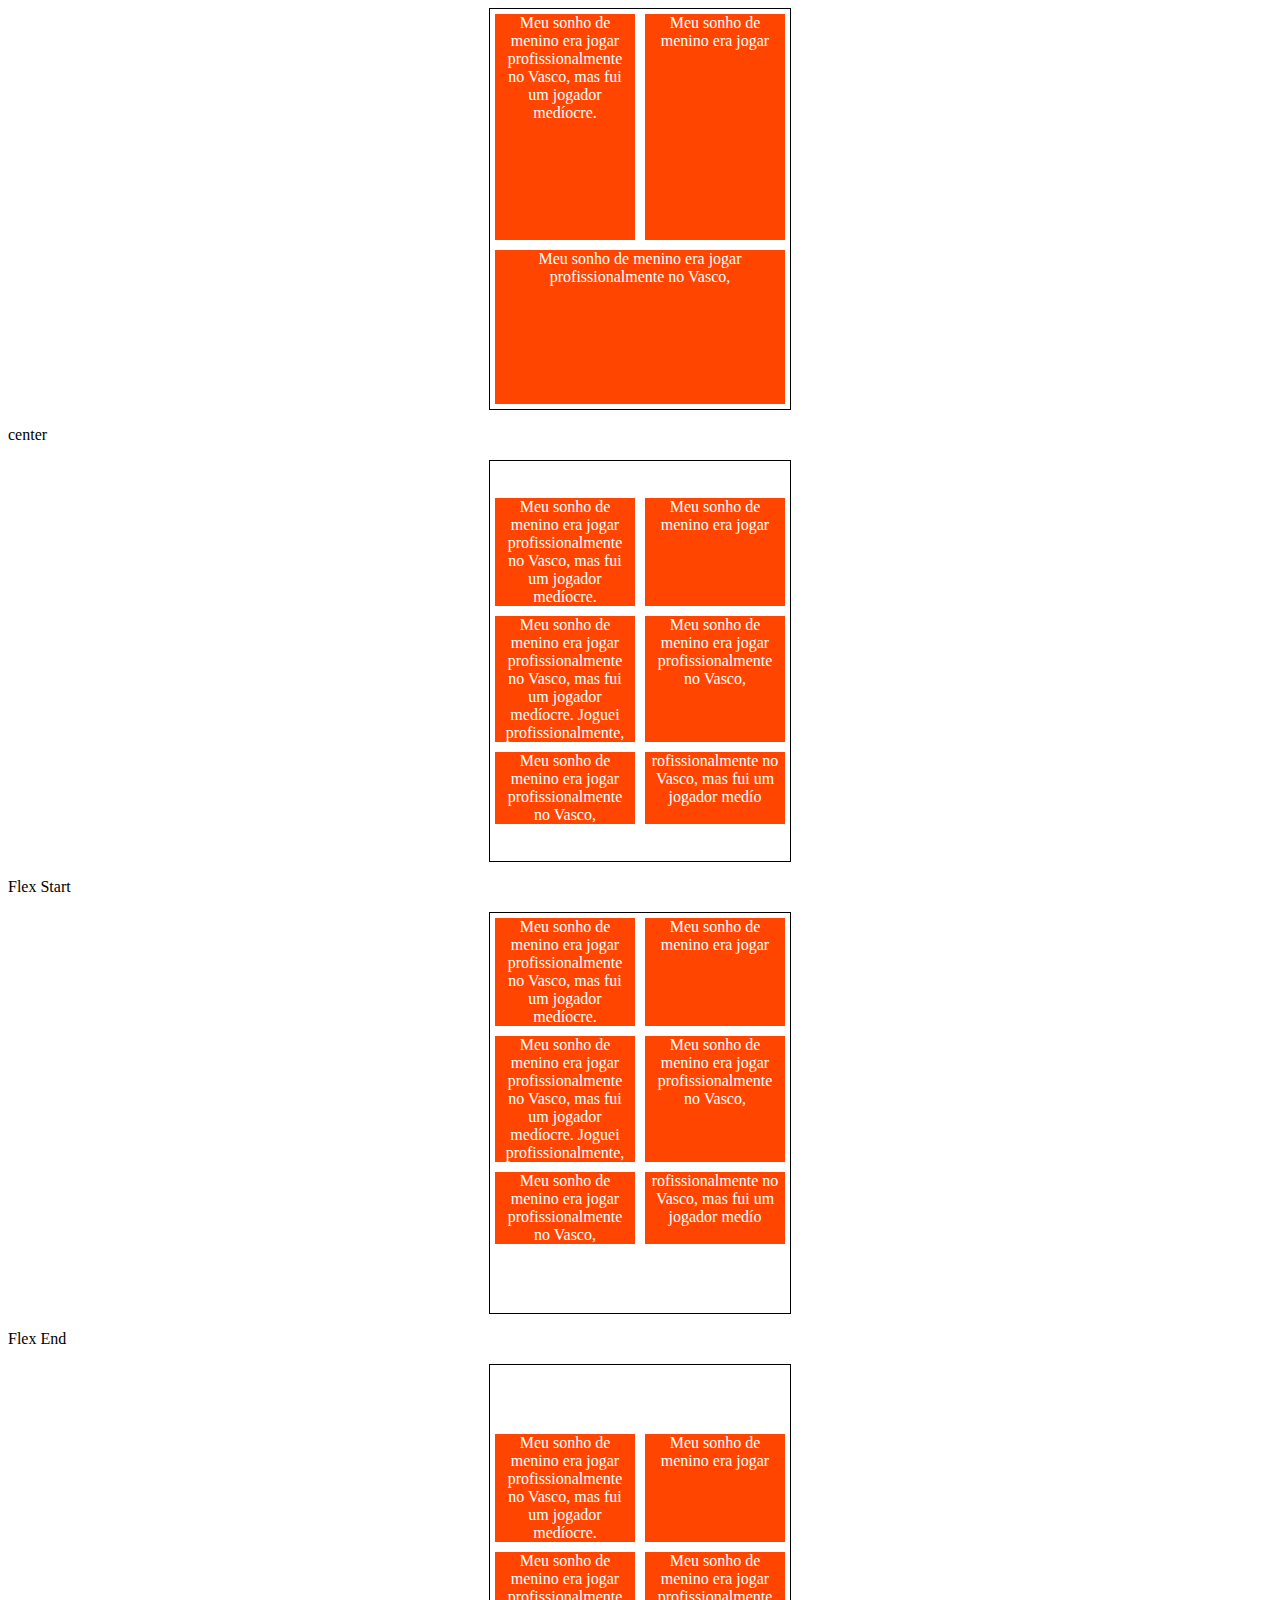
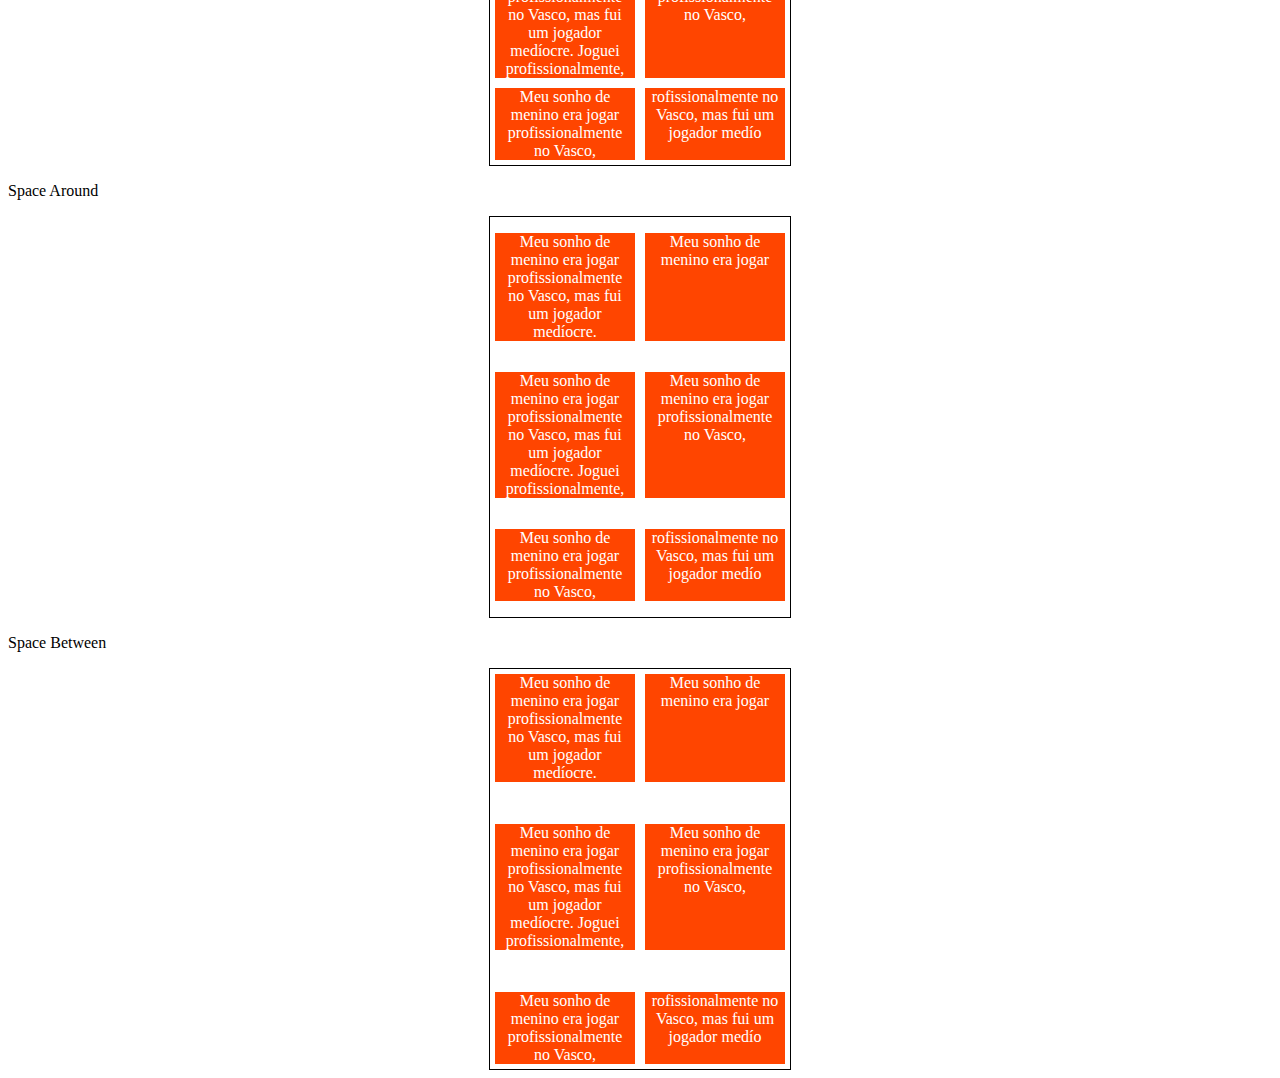
<file: 6-flex_align_content.html>
<!DOCTYPE html>
<html lang="en">
<head>
    <meta charset="UTF-8">
    <meta http-equiv="X-UA-Compatible" content="IE=edge">
    <meta name="viewport" content="width=device-width, initial-scale=1.0">
    <title>Fundamentos - Align Content</title>
    <style>
        .container{
            height: 400px;
            max-width: 300px;
            margin: 0 auto;
            display: flex;
            border: 1px solid black;
            flex-wrap: wrap;
        }

        .item{
            background-color: orangered;
            padding: 0 5px;
            margin:  5px;
            flex: 1;
            text-align: center;
            color:  white;


        }

        .center{
            align-content: center;
        }

        .flex-start{
            align-content: flex-start;
        }

        .flex-end{
            align-content: flex-end;
        }

        .space-around{
            align-content: space-around;
        }

        .space-between{
            align-content: space-between;
        }



    </style>
</head>
<body>
    <div class="container">
        <div class="item">Meu sonho de menino era jogar profissionalmente no Vasco, mas fui um jogador medíocre.</div>
        <div class="item">Meu sonho de menino era jogar</div>
        <div class="item">Meu sonho de menino era jogar profissionalmente no Vasco, </div> 
    </div>

    <p>center</p>
    <div class="container center">
        <div class="item">Meu sonho de menino era jogar profissionalmente no Vasco, mas fui um jogador medíocre.</div>
        <div class="item">Meu sonho de menino era jogar</div>
        <div class="item">Meu sonho de menino era jogar profissionalmente no Vasco, mas fui um jogador medíocre. Joguei profissionalmente, </div>
        <div class="item">Meu sonho de menino era jogar profissionalmente no Vasco, </div>
        <div class="item">Meu sonho de menino era jogar profissionalmente no Vasco, </div>
        <div class="item">rofissionalmente no Vasco, mas fui um jogador medío</div>
    </div>

    <p>Flex Start</p>
    <div class="container flex-start">
        <div class="item">Meu sonho de menino era jogar profissionalmente no Vasco, mas fui um jogador medíocre.</div>
        <div class="item">Meu sonho de menino era jogar</div>
        <div class="item">Meu sonho de menino era jogar profissionalmente no Vasco, mas fui um jogador medíocre. Joguei profissionalmente, </div>
        <div class="item">Meu sonho de menino era jogar profissionalmente no Vasco, </div>
        <div class="item">Meu sonho de menino era jogar profissionalmente no Vasco, </div>
        <div class="item">rofissionalmente no Vasco, mas fui um jogador medío</div>
    </div>

    <p>Flex End</p>
    <div class="container flex-end">
        <div class="item">Meu sonho de menino era jogar profissionalmente no Vasco, mas fui um jogador medíocre.</div>
        <div class="item">Meu sonho de menino era jogar</div>
        <div class="item">Meu sonho de menino era jogar profissionalmente no Vasco, mas fui um jogador medíocre. Joguei profissionalmente, </div>
        <div class="item">Meu sonho de menino era jogar profissionalmente no Vasco, </div>
        <div class="item">Meu sonho de menino era jogar profissionalmente no Vasco, </div>
        <div class="item">rofissionalmente no Vasco, mas fui um jogador medío</div>
    </div>

    <p>Space Around</p>
    <div class="container space-around">
        <div class="item">Meu sonho de menino era jogar profissionalmente no Vasco, mas fui um jogador medíocre.</div>
        <div class="item">Meu sonho de menino era jogar</div>
        <div class="item">Meu sonho de menino era jogar profissionalmente no Vasco, mas fui um jogador medíocre. Joguei profissionalmente, </div>
        <div class="item">Meu sonho de menino era jogar profissionalmente no Vasco, </div>
        <div class="item">Meu sonho de menino era jogar profissionalmente no Vasco, </div>
        <div class="item">rofissionalmente no Vasco, mas fui um jogador medío</div>
    </div>

    <p>Space Between</p>
    <div class="container space-between">
        <div class="item">Meu sonho de menino era jogar profissionalmente no Vasco, mas fui um jogador medíocre.</div>
        <div class="item">Meu sonho de menino era jogar</div>
        <div class="item">Meu sonho de menino era jogar profissionalmente no Vasco, mas fui um jogador medíocre. Joguei profissionalmente, </div>
        <div class="item">Meu sonho de menino era jogar profissionalmente no Vasco, </div>
        <div class="item">Meu sonho de menino era jogar profissionalmente no Vasco, </div>
        <div class="item">rofissionalmente no Vasco, mas fui um jogador medío</div>
    </div>
</body>
</html>
</file>
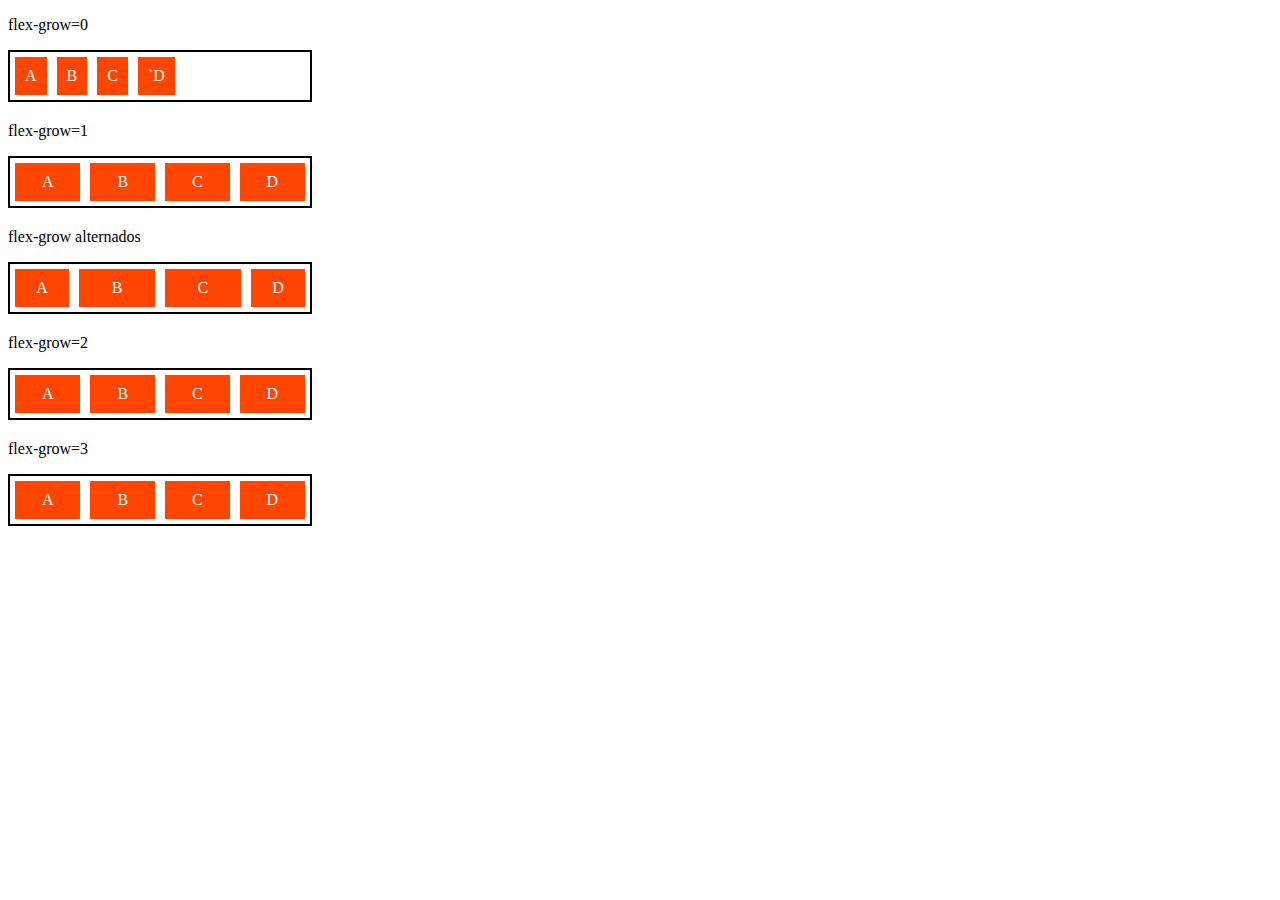
<file: 7-Flex-Grow.html>
<!DOCTYPE html>
<html lang="en">
<head>
    <meta charset="UTF-8">
    <meta http-equiv="X-UA-Compatible" content="IE=edge">
    <meta name="viewport" content="width=device-width, initial-scale=1.0">
    <title>Fundamentos - Flex Grow </title>
    <style>
        .flex-container{
            display:flex;
            border: 2px solid black;
            max-width: 300px;
            margin-bottom: 20px;
        }

        .item {
            background-color: orangered;
            margin: 5px;
            padding: 10px;
            text-align: center;
            color: white;
        }

        .fg-0{
            flex-grow: 0;
        }   

        .fg-1{
            flex-grow: 1;
        }  

        .fg-2{
            flex-grow: 2;
        }  

        .fg-3{
            flex-grow: 3;
        }  
    </style>
</head>
<body>

    <p>flex-grow=0</p>
    <div class="flex-container">
        <div class="item fg-0">A</div>
        <div class="item fg-0">B</div>
        <div class="item fg-0">C</div>
        <div class="item fg-0">`D</div>
    </div>

    <p>flex-grow=1</p>
    <div class="flex-container">
        <div class="item fg-1">A</div>
        <div class="item fg-1">B</div>
        <div class="item fg-1">C</div>
        <div class="item fg-1">D</div>
    </div>

    <p>flex-grow alternados</p>
    <div class="flex-container">
        <div class="item fg-1">A</div>
        <div class="item fg-2">B</div>
        <div class="item fg-2">C</div>
        <div class="item fg-1">D</div>
    </div>

    <p>flex-grow=2</p>
    <div class="flex-container">
        <div class="item fg-2">A</div>
        <div class="item fg-2">B</div>
        <div class="item fg-2">C</div>
        <div class="item fg-2">D</div>
    </div>

    <p>flex-grow=3</p>
    <div class="flex-container">
        <div class="item fg-3">A</div>
        <div class="item fg-3">B</div>
        <div class="item fg-3">C</div>
        <div class="item fg-3">D</div>
    </div>
</body>
</html>
</file>
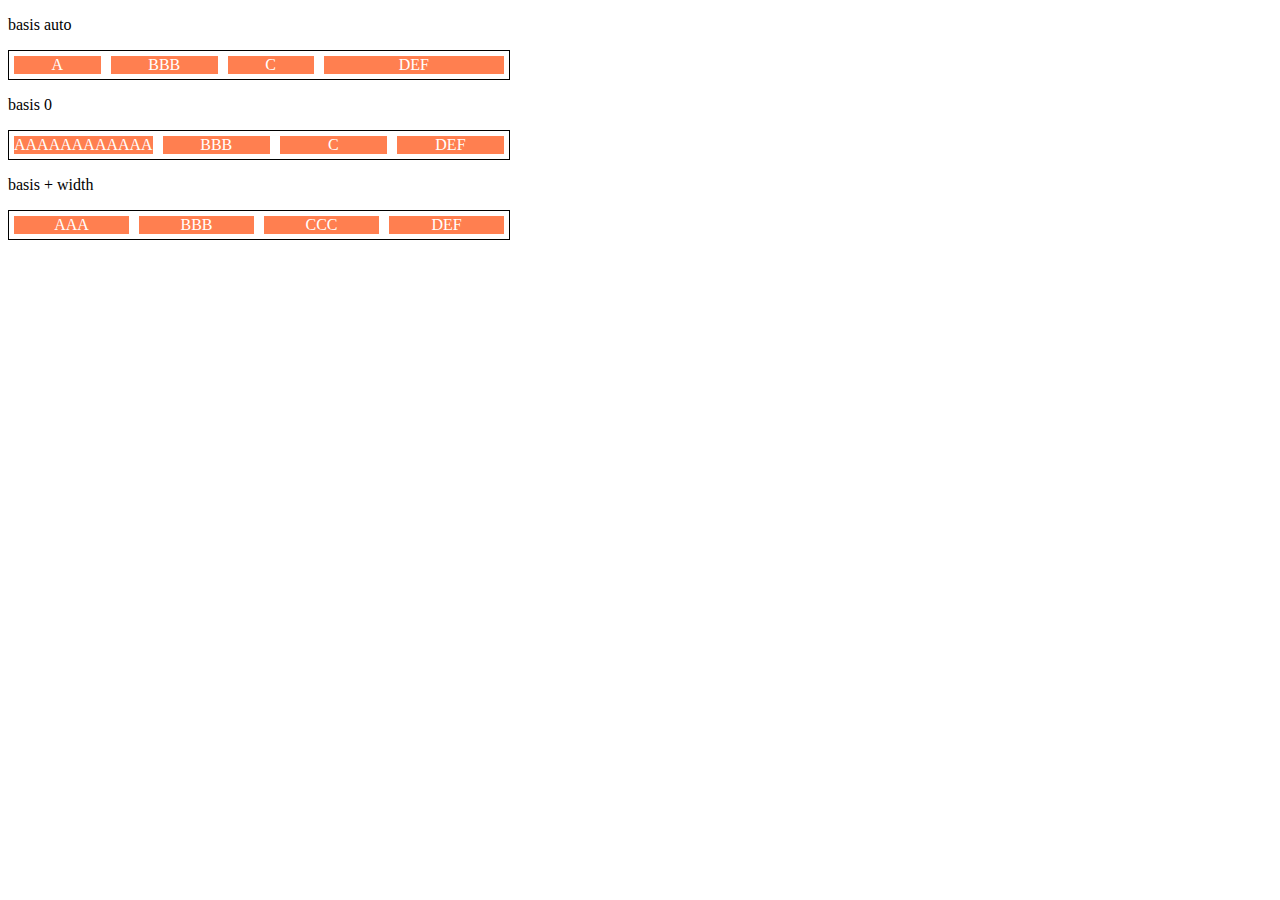
<file: 8-flex-basis.html>
<!DOCTYPE html>
<html lang="en">
<head>
    <meta charset="UTF-8">
    <meta http-equiv="X-UA-Compatible" content="IE=edge">
    <meta name="viewport" content="width=device-width, initial-scale=1.0">
    <title>Fundamentos - Flex Basis</title>

    <style>
        .flex-container {
            max-width: 500px;
            border: 1px solid black;
            display: flex;
        }

        .item {
            background-color: coral;
            color:white;
            text-align: center;
            margin: 5px;
        }

        .bauto{
            flex-basis: auto;
        }
        
        .b-0{
            flex-basis: 0px;
        }

        .fg-1{
            flex-grow: 1;
        }

        .fg-2{
            flex-grow: 2;
        }

        .w-100 {
            flex-basis: 100px;
        }
    </style>
</head>
<body>

    <p>basis auto</p>
    <div class="flex-container">
        <div class="item bauto fg-1">A</div>
        <div class="item bauto fg-1">BBB</div>
        <div class="item bauto fg-1">C</div>
        <div class="item bauto fg-2">DEF</div>
    </div>

    <p>basis 0</p>
    <div class="flex-container">
        <div class="item b-0 fg-1">AAAAAAAAAAAA</div>
        <div class="item b-0 fg-1">BBB</div>
        <div class="item b-0 fg-1">C</div>
        <div class="item b-0 fg-1">DEF</div>
    </div>

    <p>basis + width</p>
    <div class="flex-container">
        <div class="item w-100 fg-2">AAA</div>
        <div class="item w-100 fg-2">BBB</div>
        <div class="item w-100 fg-2">CCC</div>
        <div class="item w-100 fg-2">DEF</div>
    </div>
</body>
</html>
</file>
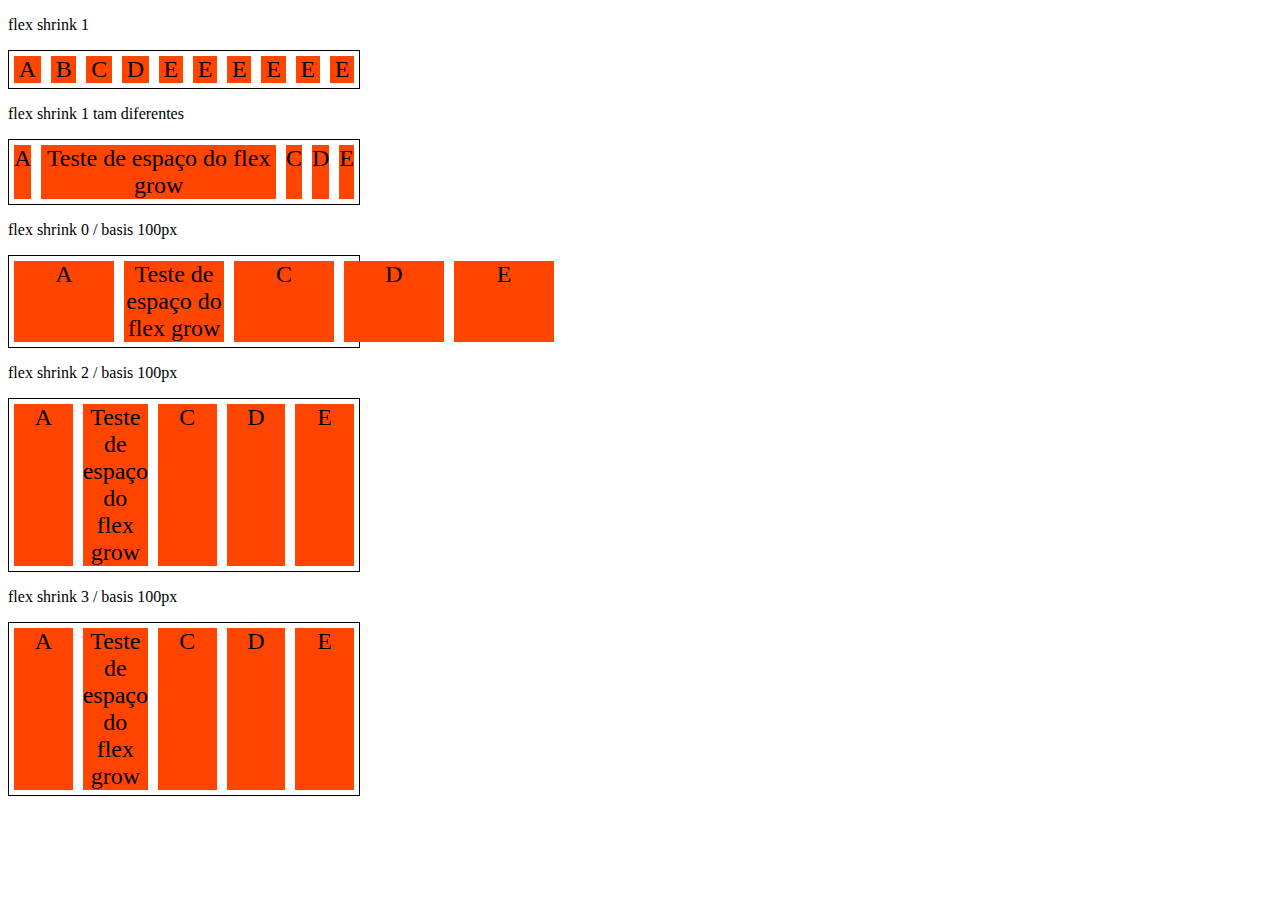
<file: 9-flex-shrink.html>
<!DOCTYPE html>
<html lang="en">
<head>
    <meta charset="UTF-8">
    <meta http-equiv="X-UA-Compatible" content="IE=edge">
    <meta name="viewport" content="width=device-width, initial-scale=1.0">
    <title>Fundamentos - flex shrink</title>

    <style>
        .flex-container{
            max-width: 350px;
            border: 1px solid black;
            display: flex;
        }

        .item {
            background-color: orangered;
            font-size: 24px;
            text-align: center;
            margin:  5px;
        }

        .s-1 {
            flex-shrink: 1;
        }


        .s-0 {
            flex-shrink: 0;
            flex-basis: 100px;
        }

        .s-2 {
            flex-shrink: 2;
            flex-basis: 100px;
        }

        .s-3 {
            flex-shrink: 3;
            flex-basis: 100px;
        }

        .fg-1 {
            flex-grow: 1;
        }
    </style>
</head>
<body> 
    <p> flex shrink 1</p>
    <div class="flex-container">
        <div class="item s-1 fg-1">A</div>
        <div class="item s-1 fg-1">B</div>
        <div class="item s-1 fg-1">C</div>
        <div class="item s-1 fg-1">D</div>
        <div class="item s-1 fg-1">E</div>
        <div class="item s-1 fg-1">E</div>
        <div class="item s-1 fg-1">E</div>
        <div class="item s-1 fg-1">E</div>
        <div class="item s-1 fg-1">E</div>
        <div class="item s-1 fg-1">E</div>
    </div>

    <p> flex shrink 1 tam diferentes</p>
    <div class="flex-container">
        <div class="item s-1 fg-1">A</div>
        <div class="item s-1 fg-1">Teste de espaço do flex grow</div>
        <div class="item s-1 fg-1">C</div>
        <div class="item s-1 fg-1">D</div>
        <div class="item s-1 fg-1">E</div>
    </div>

    <p> flex shrink 0 / basis 100px</p>
    <div class="flex-container">
        <div class="item s-0 fg-1">A</div>
        <div class="item s-0 fg-1">Teste de espaço do flex grow</div>
        <div class="item s-0 fg-1">C</div>
        <div class="item s-0 fg-1">D</div>
        <div class="item s-0 fg-1">E</div>
    </div>

    <p> flex shrink 2 / basis 100px</p>
    <div class="flex-container">
        <div class="item s-2 fg-1">A</div>
        <div class="item s-2 fg-1">Teste de espaço do flex grow</div>
        <div class="item s-2 fg-1">C</div>
        <div class="item s-2 fg-1">D</div>
        <div class="item s-2 fg-1">E</div>
    </div>

    <p> flex shrink 3 / basis 100px</p>
    <div class="flex-container">
        <div class="item s-3 fg-1">A</div>
        <div class="item s-3 fg-1">Teste de espaço do flex grow</div>
        <div class="item s-3 fg-1">C</div>
        <div class="item s-3 fg-1">D</div>
        <div class="item s-3 fg-1">E</div>
    </div>
</body>
</html>
</file>
<file: flex-projeto/style.css>
{
    margin: 0;
    padding: 0;
    font-family: 'Open Sans', 'sans-serif';
}

ul {
    list-style: none;
    margin: 0;
    padding: 0;
}

ul li a {
    text-decoration: none;
}

div img {
    display: block;
    width: 100%;
}

.flex-container  {
    display: flex;
    max-width: 992px;
    margin: auto;
    width: 100%;
    min-width: 320px;
}

header {
    background-color: #122a57;
    height: 100px;
    display: flex;
    align-items: center;
    color: #fff;
}

header .list-items {
    display: flex;
    align-items: center;
    max-width: 260px;
    width: 100%;
    justify-content: space-between;
}

.list-items li a {
    color: #fff;
}

header .menu {
    justify-content: space-between;
}

.apresentacao {
    height: 100vh;
    align-items: center;
    justify-content: space-between;
}

.apresentacao .texto-apresentacao {
    min-height: 200px;
}

.texto-apresentacao h1 {
    color: #122a57;
    font-size: 48px;
    margin-bottom: 10px;
    width: 100%;
}

.btn {
    background-color: #122a57;
    color: #fff;
    text-align: center;
    border-radius: 30px;
    width: 220px;
    display: block;
    text-decoration: none;
    height: 50px;
    line-height: 50px;
    margin-top: 10px;
    margin-bottom: 10px;
}

#quem-somos {
    flex-direction: row-reverse;
    align-items: center;
    justify-content: space-between;
}

#quem-somos h2 {
    font-size: 32px;
    color: #122a57;
    align-items: center;
    display: flex;
    margin-bottom: 20px;
}

#quem-somos h2::before {
    content: "";
    height: 50px;
    width: 5px;
    margin-right: 5px;
    background-color: #122a57;
    position: relative;
}

#quem-somos p {
    margin-bottom: 10px0;
    width: 90%;
    text-align: justify;

}

#quem-somos img {
    min-width: 420px;
}

.container-externo {
    background-color: #122a57;
    width: 100%;
}

#servicos {
    flex-direction: column;
    padding-top: 50px;
    padding-bottom: 100px;
}

#servicos h2 {
    color: #fff;
    font-size: 32px;
    margin-bottom:  20px;
}

.list-servicos {
    display: flex;
    justify-content: space-between;
}

.list-servicos .item-servicos {
    text-align: center;
}

.item-servicos a {
    width: 220px;
    background-color: #fff;
    border-radius: 50px;
    height: 50px;
    text-align: center;
    line-height: 50px;
    margin-top: 20px;
    padding: 5px 10px;
    color: #122a57;
    font-size: 12px;
    text-decoration: none;
    font-weight: 700;
}

.item-servicos p {
    font-weight: 700;
    font-size: 18px;
    color: #fff;
    margin-top: 20px;
}

.item-servicos img {
    width: 80%;
    margin: auto;
}

#planos {
    flex-direction: column;
    min-height: 100vh;
    padding-top: 50px;
}

#planos h2 {
    font-size: 32px;
}

.list-planos {
    display: flex;
    align-items: flex-end;
    justify-content: space-between;
}

.item-plano {
    flex:1;
    border: 5px solid #122a57 ;
    margin-right: 20px;
    padding: 10px;
    max-width: 240px;
}

.item-plano .btn {
    margin: auto;
    margin-bottom: 20px;
}

.item-plano h3 {
    font-size: 24px;
    display: flex;
    flex-direction: column;
    text-align: center;
    margin-top: 20px;
}

.item-plano h3::after {
    content:"";
    background-color: #122a57;
    width: 100%;
    height: 3px;
    margin-top: 20px;
    margin-bottom: 10px;
}

.item-plano ul {
    padding:  10px 20 px;
    display: flex;
    flex-direction: column;
    margin-bottom: 10px;
}

.item-plano ul li {
    display: flex;
    flex-wrap: nowrap;
    align-items: center;

}

.item-plano ul li::before {
    content: "";
    width: 10px;
    height: 10px;
    background-color: #122a57;
    margin-right: 5px;
}

footer {
    background-color: #122a57;
    height: 70px;
    display: flex;
    align-items: center;
}

footer .footer {
    justify-content: space-between;
    color: #fff;
}

/* mobile */
@media(max-width: 992px) {
    .flex-container {
        flex-direction: column;
    }

    header h1 {
        text-align: center;
    }

    header .list-items {
        margin: auto;
    }
    
    .apresentacao {
        flex-direction: column-reverse;
    }
    
    .apresentacao .texto-apresentacao h1 {
        text-align: center;
    }

    .apresentacao .texto-apresentacao {
        width: 100%;
        text-align: center;
    }

    .apresentacao .texto-apresentacao a {
        margin: auto;
    }

    #quem-somos {
        flex-direction: column-reverse;
    }

    #quem-somos p {
        text-align: justify;
        margin: auto;
        margin-bottom: 30px;
    }

    #quem-somos img {
        min-width: 320px;
        margin: auto;
    }

    #servicos h2 {
        text-align: center;
    }

    .list-servicos {
        flex-direction: column;
    }

    .item-servicos {
        width: 50%;
        margin: auto;
    }

    #planos h2 {
        text-align: center;
    }

    .list-planos {
        flex-direction: column;
        align-items: flex-start;
        margin-bottom: 20px;
    }

    .list-planos .item-plano {
        max-width: 90%;
        margin: auto;
        width: 100%;
        margin-bottom: 20px;
    }
    footer .footer {
        flex-direction: row;
        margin-left: 10px;
        margin-right: 10px;
    }
}
</file>
